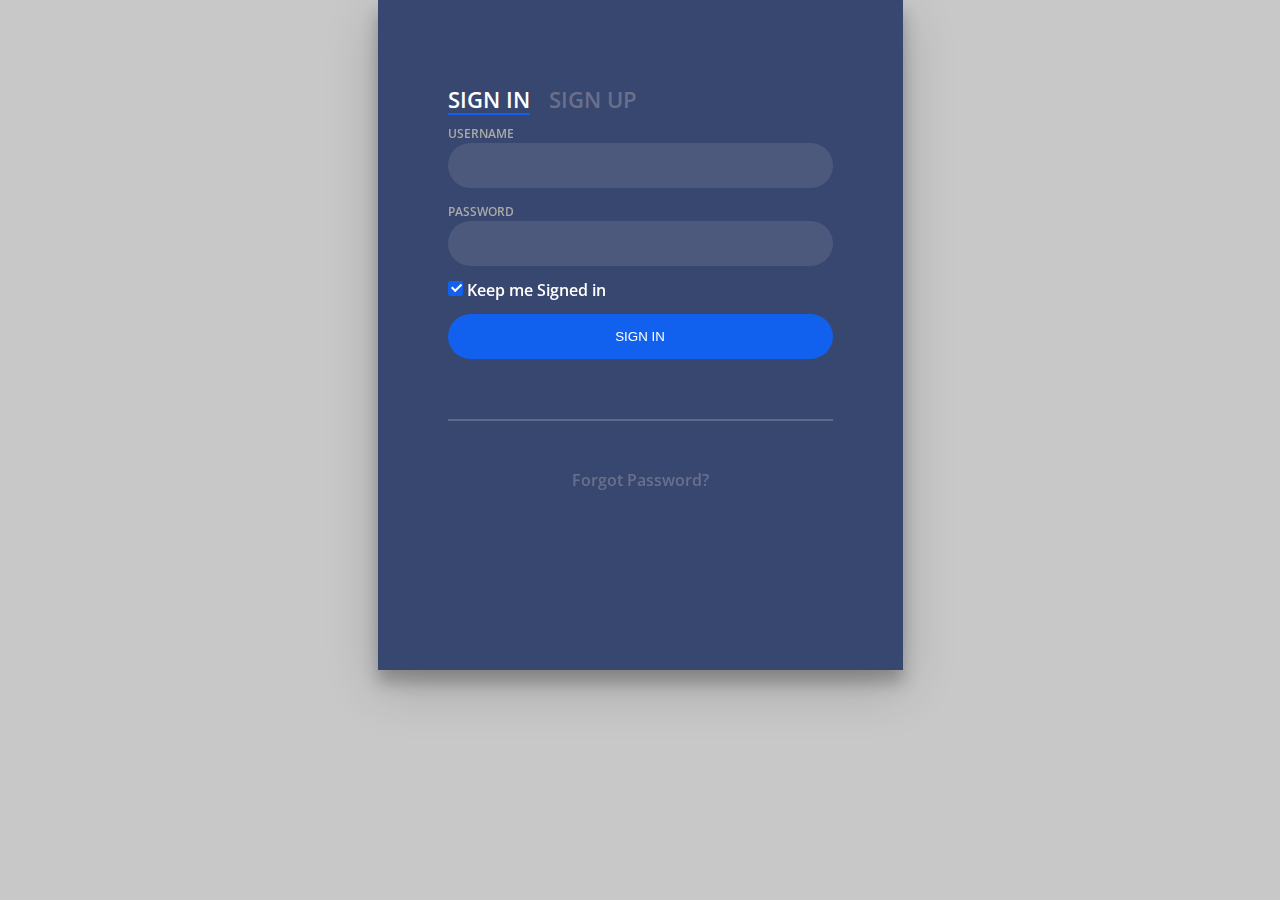
<file: Downloads/adfire/login/index.html>
<!DOCTYPE html>
<html lang="en" >

<head>
  <meta charset="UTF-8">
  <title>SIGN IN TO CONTINUE</title>
  
  
  <link rel='stylesheet prefetch' href='https://fonts.googleapis.com/css?family=Open+Sans:600'>

      <link rel="stylesheet" href="css/style.css">

  
</head>

<body>

  <div class="login-wrap">
	<div class="login-html">
		<input id="tab-1" type="radio" name="tab" class="sign-in" checked><label for="tab-1" class="tab">Sign In</label>
		<input id="tab-2" type="radio" name="tab" class="sign-up"><label for="tab-2" class="tab">Sign Up</label>
		<div class="login-form">
			<div class="sign-in-htm">
				<div class="group">
					<label for="user" class="label">Username</label>
					<input id="user" type="text" class="input">
				</div>
				<div class="group">
					<label for="pass" class="label">Password</label>
					<input id="pass" type="password" class="input" data-type="password">
				</div>
				<div class="group">
					<input id="check" type="checkbox" class="check" checked>
					<label for="check"><span class="icon"></span> Keep me Signed in</label>
				</div>
				<div class="group">
					<input type="submit" class="button" value="Sign In">
				</div>
				<div class="hr"></div>
				<div class="foot-lnk">
					<a href="#forgot">Forgot Password?</a>
				</div>
			</div>
			<div class="sign-up-htm">
				<div class="group">
					<label for="user" class="label">Username</label>
					<input id="user" type="text" class="input">
				</div>
				<div class="group">
					<label for="pass" class="label">Password</label>
					<input id="pass" type="password" class="input" data-type="password">
				</div>
				<div class="group">
					<label for="pass" class="label">Repeat Password</label>
					<input id="pass" type="password" class="input" data-type="password">
				</div>
				<div class="group">
					<label for="pass" class="label">Email Address</label>
					<input id="pass" type="text" class="input">
				</div>
				<div class="group">
					<input type="submit" class="button" value="Sign Up">
				</div>
				<div class="hr"></div>
				<div class="foot-lnk">
					<label for="tab-1">Already Member?</a>
				</div>
			</div>
		</div>
	</div>
</div>
  
  

</body>

</html>
</file>
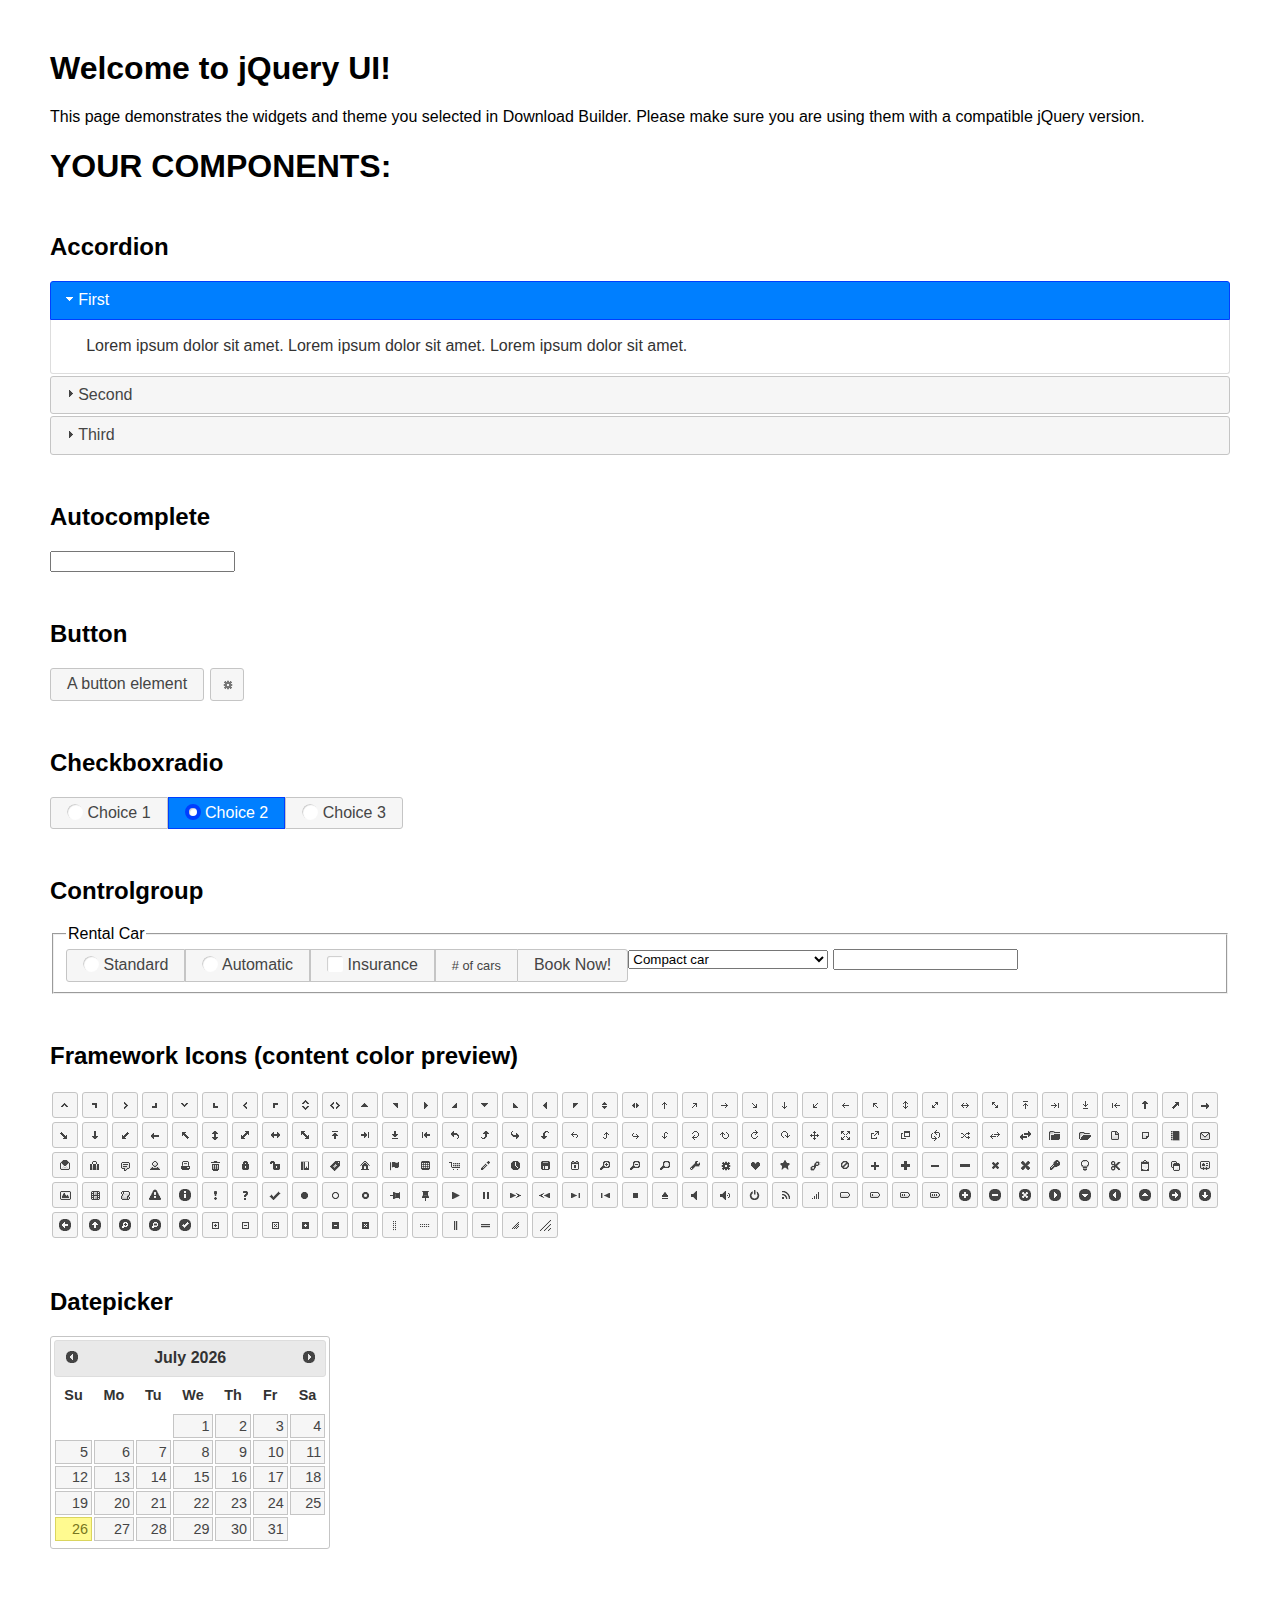
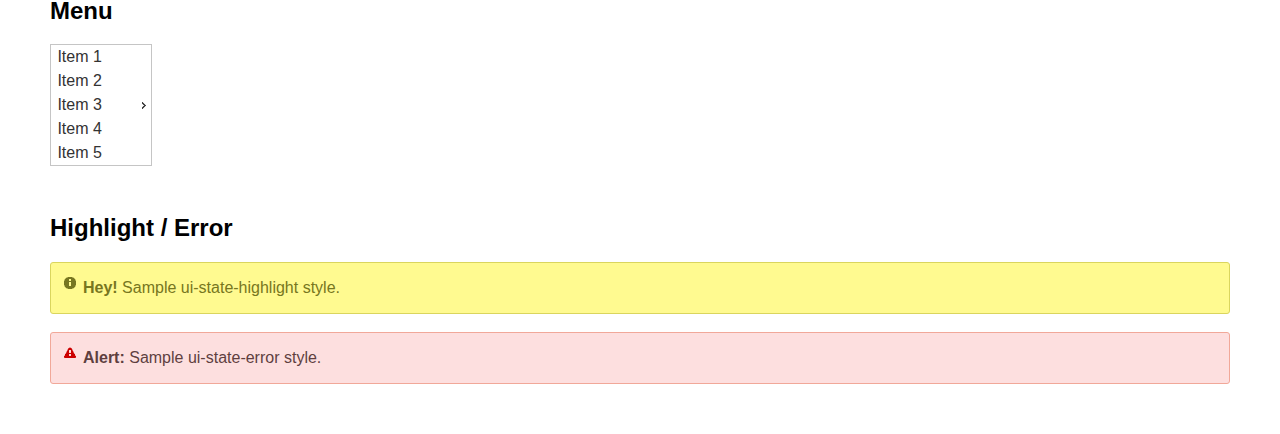
<file: Downloads/adfire/main/bs-education/login/lists/table/jquery-ui-1.12.1.custom/index.html>
<!doctype html>
<html lang="us">
<head>
	<meta charset="utf-8">
	<title>jQuery UI Example Page</title>
	<link href="jquery-ui.css" rel="stylesheet">
	<style>
	body{
		font-family: "Trebuchet MS", sans-serif;
		margin: 50px;
	}
	.demoHeaders {
		margin-top: 2em;
	}
	#dialog-link {
		padding: .4em 1em .4em 20px;
		text-decoration: none;
		position: relative;
	}
	#dialog-link span.ui-icon {
		margin: 0 5px 0 0;
		position: absolute;
		left: .2em;
		top: 50%;
		margin-top: -8px;
	}
	#icons {
		margin: 0;
		padding: 0;
	}
	#icons li {
		margin: 2px;
		position: relative;
		padding: 4px 0;
		cursor: pointer;
		float: left;
		list-style: none;
	}
	#icons span.ui-icon {
		float: left;
		margin: 0 4px;
	}
	.fakewindowcontain .ui-widget-overlay {
		position: absolute;
	}
	select {
		width: 200px;
	}
	</style>
</head>
<body>

<h1>Welcome to jQuery UI!</h1>

<div class="ui-widget">
	<p>This page demonstrates the widgets and theme you selected in Download Builder. Please make sure you are using them with a compatible jQuery version.</p>
</div>

<h1>YOUR COMPONENTS:</h1>


<!-- Accordion -->
<h2 class="demoHeaders">Accordion</h2>
<div id="accordion">
	<h3>First</h3>
	<div>Lorem ipsum dolor sit amet. Lorem ipsum dolor sit amet. Lorem ipsum dolor sit amet.</div>
	<h3>Second</h3>
	<div>Phasellus mattis tincidunt nibh.</div>
	<h3>Third</h3>
	<div>Nam dui erat, auctor a, dignissim quis.</div>
</div>



<!-- Autocomplete -->
<h2 class="demoHeaders">Autocomplete</h2>
<div>
	<input id="autocomplete" title="type &quot;a&quot;">
</div>



<!-- Button -->
<h2 class="demoHeaders">Button</h2>
<button id="button">A button element</button>
<button id="button-icon">An icon-only button</button>



<!-- Checkboxradio -->
<h2 class="demoHeaders">Checkboxradio</h2>
<form style="margin-top: 1em;">
	<div id="radioset">
		<input type="radio" id="radio1" name="radio"><label for="radio1">Choice 1</label>
		<input type="radio" id="radio2" name="radio" checked="checked"><label for="radio2">Choice 2</label>
		<input type="radio" id="radio3" name="radio"><label for="radio3">Choice 3</label>
	</div>
</form>



<!-- Controlgroup -->
<h2 class="demoHeaders">Controlgroup</h2>
<fieldset>
	<legend>Rental Car</legend>
	<div id="controlgroup">
		<select id="car-type">
			<option>Compact car</option>
			<option>Midsize car</option>
			<option>Full size car</option>
			<option>SUV</option>
			<option>Luxury</option>
			<option>Truck</option>
			<option>Van</option>
		</select>
		<label for="transmission-standard">Standard</label>
		<input type="radio" name="transmission" id="transmission-standard">
		<label for="transmission-automatic">Automatic</label>
		<input type="radio" name="transmission" id="transmission-automatic">
		<label for="insurance">Insurance</label>
		<input type="checkbox" name="insurance" id="insurance">
		<label for="horizontal-spinner" class="ui-controlgroup-label"># of cars</label>
		<input id="horizontal-spinner" class="ui-spinner-input">
		<button>Book Now!</button>
	</div>
</fieldset>







<h2 class="demoHeaders">Framework Icons (content color preview)</h2>
<ul id="icons" class="ui-widget ui-helper-clearfix">
	<li class="ui-state-default ui-corner-all" title=".ui-icon-caret-1-n"><span class="ui-icon ui-icon-caret-1-n"></span></li>
	<li class="ui-state-default ui-corner-all" title=".ui-icon-caret-1-ne"><span class="ui-icon ui-icon-caret-1-ne"></span></li>
	<li class="ui-state-default ui-corner-all" title=".ui-icon-caret-1-e"><span class="ui-icon ui-icon-caret-1-e"></span></li>
	<li class="ui-state-default ui-corner-all" title=".ui-icon-caret-1-se"><span class="ui-icon ui-icon-caret-1-se"></span></li>
	<li class="ui-state-default ui-corner-all" title=".ui-icon-caret-1-s"><span class="ui-icon ui-icon-caret-1-s"></span></li>
	<li class="ui-state-default ui-corner-all" title=".ui-icon-caret-1-sw"><span class="ui-icon ui-icon-caret-1-sw"></span></li>
	<li class="ui-state-default ui-corner-all" title=".ui-icon-caret-1-w"><span class="ui-icon ui-icon-caret-1-w"></span></li>
	<li class="ui-state-default ui-corner-all" title=".ui-icon-caret-1-nw"><span class="ui-icon ui-icon-caret-1-nw"></span></li>
	<li class="ui-state-default ui-corner-all" title=".ui-icon-caret-2-n-s"><span class="ui-icon ui-icon-caret-2-n-s"></span></li>
	<li class="ui-state-default ui-corner-all" title=".ui-icon-caret-2-e-w"><span class="ui-icon ui-icon-caret-2-e-w"></span></li>
	<li class="ui-state-default ui-corner-all" title=".ui-icon-triangle-1-n"><span class="ui-icon ui-icon-triangle-1-n"></span></li>
	<li class="ui-state-default ui-corner-all" title=".ui-icon-triangle-1-ne"><span class="ui-icon ui-icon-triangle-1-ne"></span></li>
	<li class="ui-state-default ui-corner-all" title=".ui-icon-triangle-1-e"><span class="ui-icon ui-icon-triangle-1-e"></span></li>
	<li class="ui-state-default ui-corner-all" title=".ui-icon-triangle-1-se"><span class="ui-icon ui-icon-triangle-1-se"></span></li>
	<li class="ui-state-default ui-corner-all" title=".ui-icon-triangle-1-s"><span class="ui-icon ui-icon-triangle-1-s"></span></li>
	<li class="ui-state-default ui-corner-all" title=".ui-icon-triangle-1-sw"><span class="ui-icon ui-icon-triangle-1-sw"></span></li>
	<li class="ui-state-default ui-corner-all" title=".ui-icon-triangle-1-w"><span class="ui-icon ui-icon-triangle-1-w"></span></li>
	<li class="ui-state-default ui-corner-all" title=".ui-icon-triangle-1-nw"><span class="ui-icon ui-icon-triangle-1-nw"></span></li>
	<li class="ui-state-default ui-corner-all" title=".ui-icon-triangle-2-n-s"><span class="ui-icon ui-icon-triangle-2-n-s"></span></li>
	<li class="ui-state-default ui-corner-all" title=".ui-icon-triangle-2-e-w"><span class="ui-icon ui-icon-triangle-2-e-w"></span></li>
	<li class="ui-state-default ui-corner-all" title=".ui-icon-arrow-1-n"><span class="ui-icon ui-icon-arrow-1-n"></span></li>
	<li class="ui-state-default ui-corner-all" title=".ui-icon-arrow-1-ne"><span class="ui-icon ui-icon-arrow-1-ne"></span></li>
	<li class="ui-state-default ui-corner-all" title=".ui-icon-arrow-1-e"><span class="ui-icon ui-icon-arrow-1-e"></span></li>
	<li class="ui-state-default ui-corner-all" title=".ui-icon-arrow-1-se"><span class="ui-icon ui-icon-arrow-1-se"></span></li>
	<li class="ui-state-default ui-corner-all" title=".ui-icon-arrow-1-s"><span class="ui-icon ui-icon-arrow-1-s"></span></li>
	<li class="ui-state-default ui-corner-all" title=".ui-icon-arrow-1-sw"><span class="ui-icon ui-icon-arrow-1-sw"></span></li>
	<li class="ui-state-default ui-corner-all" title=".ui-icon-arrow-1-w"><span class="ui-icon ui-icon-arrow-1-w"></span></li>
	<li class="ui-state-default ui-corner-all" title=".ui-icon-arrow-1-nw"><span class="ui-icon ui-icon-arrow-1-nw"></span></li>
	<li class="ui-state-default ui-corner-all" title=".ui-icon-arrow-2-n-s"><span class="ui-icon ui-icon-arrow-2-n-s"></span></li>
	<li class="ui-state-default ui-corner-all" title=".ui-icon-arrow-2-ne-sw"><span class="ui-icon ui-icon-arrow-2-ne-sw"></span></li>
	<li class="ui-state-default ui-corner-all" title=".ui-icon-arrow-2-e-w"><span class="ui-icon ui-icon-arrow-2-e-w"></span></li>
	<li class="ui-state-default ui-corner-all" title=".ui-icon-arrow-2-se-nw"><span class="ui-icon ui-icon-arrow-2-se-nw"></span></li>
	<li class="ui-state-default ui-corner-all" title=".ui-icon-arrowstop-1-n"><span class="ui-icon ui-icon-arrowstop-1-n"></span></li>
	<li class="ui-state-default ui-corner-all" title=".ui-icon-arrowstop-1-e"><span class="ui-icon ui-icon-arrowstop-1-e"></span></li>
	<li class="ui-state-default ui-corner-all" title=".ui-icon-arrowstop-1-s"><span class="ui-icon ui-icon-arrowstop-1-s"></span></li>
	<li class="ui-state-default ui-corner-all" title=".ui-icon-arrowstop-1-w"><span class="ui-icon ui-icon-arrowstop-1-w"></span></li>
	<li class="ui-state-default ui-corner-all" title=".ui-icon-arrowthick-1-n"><span class="ui-icon ui-icon-arrowthick-1-n"></span></li>
	<li class="ui-state-default ui-corner-all" title=".ui-icon-arrowthick-1-ne"><span class="ui-icon ui-icon-arrowthick-1-ne"></span></li>
	<li class="ui-state-default ui-corner-all" title=".ui-icon-arrowthick-1-e"><span class="ui-icon ui-icon-arrowthick-1-e"></span></li>
	<li class="ui-state-default ui-corner-all" title=".ui-icon-arrowthick-1-se"><span class="ui-icon ui-icon-arrowthick-1-se"></span></li>
	<li class="ui-state-default ui-corner-all" title=".ui-icon-arrowthick-1-s"><span class="ui-icon ui-icon-arrowthick-1-s"></span></li>
	<li class="ui-state-default ui-corner-all" title=".ui-icon-arrowthick-1-sw"><span class="ui-icon ui-icon-arrowthick-1-sw"></span></li>
	<li class="ui-state-default ui-corner-all" title=".ui-icon-arrowthick-1-w"><span class="ui-icon ui-icon-arrowthick-1-w"></span></li>
	<li class="ui-state-default ui-corner-all" title=".ui-icon-arrowthick-1-nw"><span class="ui-icon ui-icon-arrowthick-1-nw"></span></li>
	<li class="ui-state-default ui-corner-all" title=".ui-icon-arrowthick-2-n-s"><span class="ui-icon ui-icon-arrowthick-2-n-s"></span></li>
	<li class="ui-state-default ui-corner-all" title=".ui-icon-arrowthick-2-ne-sw"><span class="ui-icon ui-icon-arrowthick-2-ne-sw"></span></li>
	<li class="ui-state-default ui-corner-all" title=".ui-icon-arrowthick-2-e-w"><span class="ui-icon ui-icon-arrowthick-2-e-w"></span></li>
	<li class="ui-state-default ui-corner-all" title=".ui-icon-arrowthick-2-se-nw"><span class="ui-icon ui-icon-arrowthick-2-se-nw"></span></li>
	<li class="ui-state-default ui-corner-all" title=".ui-icon-arrowthickstop-1-n"><span class="ui-icon ui-icon-arrowthickstop-1-n"></span></li>
	<li class="ui-state-default ui-corner-all" title=".ui-icon-arrowthickstop-1-e"><span class="ui-icon ui-icon-arrowthickstop-1-e"></span></li>
	<li class="ui-state-default ui-corner-all" title=".ui-icon-arrowthickstop-1-s"><span class="ui-icon ui-icon-arrowthickstop-1-s"></span></li>
	<li class="ui-state-default ui-corner-all" title=".ui-icon-arrowthickstop-1-w"><span class="ui-icon ui-icon-arrowthickstop-1-w"></span></li>
	<li class="ui-state-default ui-corner-all" title=".ui-icon-arrowreturnthick-1-w"><span class="ui-icon ui-icon-arrowreturnthick-1-w"></span></li>
	<li class="ui-state-default ui-corner-all" title=".ui-icon-arrowreturnthick-1-n"><span class="ui-icon ui-icon-arrowreturnthick-1-n"></span></li>
	<li class="ui-state-default ui-corner-all" title=".ui-icon-arrowreturnthick-1-e"><span class="ui-icon ui-icon-arrowreturnthick-1-e"></span></li>
	<li class="ui-state-default ui-corner-all" title=".ui-icon-arrowreturnthick-1-s"><span class="ui-icon ui-icon-arrowreturnthick-1-s"></span></li>
	<li class="ui-state-default ui-corner-all" title=".ui-icon-arrowreturn-1-w"><span class="ui-icon ui-icon-arrowreturn-1-w"></span></li>
	<li class="ui-state-default ui-corner-all" title=".ui-icon-arrowreturn-1-n"><span class="ui-icon ui-icon-arrowreturn-1-n"></span></li>
	<li class="ui-state-default ui-corner-all" title=".ui-icon-arrowreturn-1-e"><span class="ui-icon ui-icon-arrowreturn-1-e"></span></li>
	<li class="ui-state-default ui-corner-all" title=".ui-icon-arrowreturn-1-s"><span class="ui-icon ui-icon-arrowreturn-1-s"></span></li>
	<li class="ui-state-default ui-corner-all" title=".ui-icon-arrowrefresh-1-w"><span class="ui-icon ui-icon-arrowrefresh-1-w"></span></li>
	<li class="ui-state-default ui-corner-all" title=".ui-icon-arrowrefresh-1-n"><span class="ui-icon ui-icon-arrowrefresh-1-n"></span></li>
	<li class="ui-state-default ui-corner-all" title=".ui-icon-arrowrefresh-1-e"><span class="ui-icon ui-icon-arrowrefresh-1-e"></span></li>
	<li class="ui-state-default ui-corner-all" title=".ui-icon-arrowrefresh-1-s"><span class="ui-icon ui-icon-arrowrefresh-1-s"></span></li>
	<li class="ui-state-default ui-corner-all" title=".ui-icon-arrow-4"><span class="ui-icon ui-icon-arrow-4"></span></li>
	<li class="ui-state-default ui-corner-all" title=".ui-icon-arrow-4-diag"><span class="ui-icon ui-icon-arrow-4-diag"></span></li>
	<li class="ui-state-default ui-corner-all" title=".ui-icon-extlink"><span class="ui-icon ui-icon-extlink"></span></li>
	<li class="ui-state-default ui-corner-all" title=".ui-icon-newwin"><span class="ui-icon ui-icon-newwin"></span></li>
	<li class="ui-state-default ui-corner-all" title=".ui-icon-refresh"><span class="ui-icon ui-icon-refresh"></span></li>
	<li class="ui-state-default ui-corner-all" title=".ui-icon-shuffle"><span class="ui-icon ui-icon-shuffle"></span></li>
	<li class="ui-state-default ui-corner-all" title=".ui-icon-transfer-e-w"><span class="ui-icon ui-icon-transfer-e-w"></span></li>
	<li class="ui-state-default ui-corner-all" title=".ui-icon-transferthick-e-w"><span class="ui-icon ui-icon-transferthick-e-w"></span></li>
	<li class="ui-state-default ui-corner-all" title=".ui-icon-folder-collapsed"><span class="ui-icon ui-icon-folder-collapsed"></span></li>
	<li class="ui-state-default ui-corner-all" title=".ui-icon-folder-open"><span class="ui-icon ui-icon-folder-open"></span></li>
	<li class="ui-state-default ui-corner-all" title=".ui-icon-document"><span class="ui-icon ui-icon-document"></span></li>
	<li class="ui-state-default ui-corner-all" title=".ui-icon-document-b"><span class="ui-icon ui-icon-document-b"></span></li>
	<li class="ui-state-default ui-corner-all" title=".ui-icon-note"><span class="ui-icon ui-icon-note"></span></li>
	<li class="ui-state-default ui-corner-all" title=".ui-icon-mail-closed"><span class="ui-icon ui-icon-mail-closed"></span></li>
	<li class="ui-state-default ui-corner-all" title=".ui-icon-mail-open"><span class="ui-icon ui-icon-mail-open"></span></li>
	<li class="ui-state-default ui-corner-all" title=".ui-icon-suitcase"><span class="ui-icon ui-icon-suitcase"></span></li>
	<li class="ui-state-default ui-corner-all" title=".ui-icon-comment"><span class="ui-icon ui-icon-comment"></span></li>
	<li class="ui-state-default ui-corner-all" title=".ui-icon-person"><span class="ui-icon ui-icon-person"></span></li>
	<li class="ui-state-default ui-corner-all" title=".ui-icon-print"><span class="ui-icon ui-icon-print"></span></li>
	<li class="ui-state-default ui-corner-all" title=".ui-icon-trash"><span class="ui-icon ui-icon-trash"></span></li>
	<li class="ui-state-default ui-corner-all" title=".ui-icon-locked"><span class="ui-icon ui-icon-locked"></span></li>
	<li class="ui-state-default ui-corner-all" title=".ui-icon-unlocked"><span class="ui-icon ui-icon-unlocked"></span></li>
	<li class="ui-state-default ui-corner-all" title=".ui-icon-bookmark"><span class="ui-icon ui-icon-bookmark"></span></li>
	<li class="ui-state-default ui-corner-all" title=".ui-icon-tag"><span class="ui-icon ui-icon-tag"></span></li>
	<li class="ui-state-default ui-corner-all" title=".ui-icon-home"><span class="ui-icon ui-icon-home"></span></li>
	<li class="ui-state-default ui-corner-all" title=".ui-icon-flag"><span class="ui-icon ui-icon-flag"></span></li>
	<li class="ui-state-default ui-corner-all" title=".ui-icon-calculator"><span class="ui-icon ui-icon-calculator"></span></li>
	<li class="ui-state-default ui-corner-all" title=".ui-icon-cart"><span class="ui-icon ui-icon-cart"></span></li>
	<li class="ui-state-default ui-corner-all" title=".ui-icon-pencil"><span class="ui-icon ui-icon-pencil"></span></li>
	<li class="ui-state-default ui-corner-all" title=".ui-icon-clock"><span class="ui-icon ui-icon-clock"></span></li>
	<li class="ui-state-default ui-corner-all" title=".ui-icon-disk"><span class="ui-icon ui-icon-disk"></span></li>
	<li class="ui-state-default ui-corner-all" title=".ui-icon-calendar"><span class="ui-icon ui-icon-calendar"></span></li>
	<li class="ui-state-default ui-corner-all" title=".ui-icon-zoomin"><span class="ui-icon ui-icon-zoomin"></span></li>
	<li class="ui-state-default ui-corner-all" title=".ui-icon-zoomout"><span class="ui-icon ui-icon-zoomout"></span></li>
	<li class="ui-state-default ui-corner-all" title=".ui-icon-search"><span class="ui-icon ui-icon-search"></span></li>
	<li class="ui-state-default ui-corner-all" title=".ui-icon-wrench"><span class="ui-icon ui-icon-wrench"></span></li>
	<li class="ui-state-default ui-corner-all" title=".ui-icon-gear"><span class="ui-icon ui-icon-gear"></span></li>
	<li class="ui-state-default ui-corner-all" title=".ui-icon-heart"><span class="ui-icon ui-icon-heart"></span></li>
	<li class="ui-state-default ui-corner-all" title=".ui-icon-star"><span class="ui-icon ui-icon-star"></span></li>
	<li class="ui-state-default ui-corner-all" title=".ui-icon-link"><span class="ui-icon ui-icon-link"></span></li>
	<li class="ui-state-default ui-corner-all" title=".ui-icon-cancel"><span class="ui-icon ui-icon-cancel"></span></li>
	<li class="ui-state-default ui-corner-all" title=".ui-icon-plus"><span class="ui-icon ui-icon-plus"></span></li>
	<li class="ui-state-default ui-corner-all" title=".ui-icon-plusthick"><span class="ui-icon ui-icon-plusthick"></span></li>
	<li class="ui-state-default ui-corner-all" title=".ui-icon-minus"><span class="ui-icon ui-icon-minus"></span></li>
	<li class="ui-state-default ui-corner-all" title=".ui-icon-minusthick"><span class="ui-icon ui-icon-minusthick"></span></li>
	<li class="ui-state-default ui-corner-all" title=".ui-icon-close"><span class="ui-icon ui-icon-close"></span></li>
	<li class="ui-state-default ui-corner-all" title=".ui-icon-closethick"><span class="ui-icon ui-icon-closethick"></span></li>
	<li class="ui-state-default ui-corner-all" title=".ui-icon-key"><span class="ui-icon ui-icon-key"></span></li>
	<li class="ui-state-default ui-corner-all" title=".ui-icon-lightbulb"><span class="ui-icon ui-icon-lightbulb"></span></li>
	<li class="ui-state-default ui-corner-all" title=".ui-icon-scissors"><span class="ui-icon ui-icon-scissors"></span></li>
	<li class="ui-state-default ui-corner-all" title=".ui-icon-clipboard"><span class="ui-icon ui-icon-clipboard"></span></li>
	<li class="ui-state-default ui-corner-all" title=".ui-icon-copy"><span class="ui-icon ui-icon-copy"></span></li>
	<li class="ui-state-default ui-corner-all" title=".ui-icon-contact"><span class="ui-icon ui-icon-contact"></span></li>
	<li class="ui-state-default ui-corner-all" title=".ui-icon-image"><span class="ui-icon ui-icon-image"></span></li>
	<li class="ui-state-default ui-corner-all" title=".ui-icon-video"><span class="ui-icon ui-icon-video"></span></li>
	<li class="ui-state-default ui-corner-all" title=".ui-icon-script"><span class="ui-icon ui-icon-script"></span></li>
	<li class="ui-state-default ui-corner-all" title=".ui-icon-alert"><span class="ui-icon ui-icon-alert"></span></li>
	<li class="ui-state-default ui-corner-all" title=".ui-icon-info"><span class="ui-icon ui-icon-info"></span></li>
	<li class="ui-state-default ui-corner-all" title=".ui-icon-notice"><span class="ui-icon ui-icon-notice"></span></li>
	<li class="ui-state-default ui-corner-all" title=".ui-icon-help"><span class="ui-icon ui-icon-help"></span></li>
	<li class="ui-state-default ui-corner-all" title=".ui-icon-check"><span class="ui-icon ui-icon-check"></span></li>
	<li class="ui-state-default ui-corner-all" title=".ui-icon-bullet"><span class="ui-icon ui-icon-bullet"></span></li>
	<li class="ui-state-default ui-corner-all" title=".ui-icon-radio-off"><span class="ui-icon ui-icon-radio-off"></span></li>
	<li class="ui-state-default ui-corner-all" title=".ui-icon-radio-on"><span class="ui-icon ui-icon-radio-on"></span></li>
	<li class="ui-state-default ui-corner-all" title=".ui-icon-pin-w"><span class="ui-icon ui-icon-pin-w"></span></li>
	<li class="ui-state-default ui-corner-all" title=".ui-icon-pin-s"><span class="ui-icon ui-icon-pin-s"></span></li>
	<li class="ui-state-default ui-corner-all" title=".ui-icon-play"><span class="ui-icon ui-icon-play"></span></li>
	<li class="ui-state-default ui-corner-all" title=".ui-icon-pause"><span class="ui-icon ui-icon-pause"></span></li>
	<li class="ui-state-default ui-corner-all" title=".ui-icon-seek-next"><span class="ui-icon ui-icon-seek-next"></span></li>
	<li class="ui-state-default ui-corner-all" title=".ui-icon-seek-prev"><span class="ui-icon ui-icon-seek-prev"></span></li>
	<li class="ui-state-default ui-corner-all" title=".ui-icon-seek-end"><span class="ui-icon ui-icon-seek-end"></span></li>
	<li class="ui-state-default ui-corner-all" title=".ui-icon-seek-first"><span class="ui-icon ui-icon-seek-first"></span></li>
	<li class="ui-state-default ui-corner-all" title=".ui-icon-stop"><span class="ui-icon ui-icon-stop"></span></li>
	<li class="ui-state-default ui-corner-all" title=".ui-icon-eject"><span class="ui-icon ui-icon-eject"></span></li>
	<li class="ui-state-default ui-corner-all" title=".ui-icon-volume-off"><span class="ui-icon ui-icon-volume-off"></span></li>
	<li class="ui-state-default ui-corner-all" title=".ui-icon-volume-on"><span class="ui-icon ui-icon-volume-on"></span></li>
	<li class="ui-state-default ui-corner-all" title=".ui-icon-power"><span class="ui-icon ui-icon-power"></span></li>
	<li class="ui-state-default ui-corner-all" title=".ui-icon-signal-diag"><span class="ui-icon ui-icon-signal-diag"></span></li>
	<li class="ui-state-default ui-corner-all" title=".ui-icon-signal"><span class="ui-icon ui-icon-signal"></span></li>
	<li class="ui-state-default ui-corner-all" title=".ui-icon-battery-0"><span class="ui-icon ui-icon-battery-0"></span></li>
	<li class="ui-state-default ui-corner-all" title=".ui-icon-battery-1"><span class="ui-icon ui-icon-battery-1"></span></li>
	<li class="ui-state-default ui-corner-all" title=".ui-icon-battery-2"><span class="ui-icon ui-icon-battery-2"></span></li>
	<li class="ui-state-default ui-corner-all" title=".ui-icon-battery-3"><span class="ui-icon ui-icon-battery-3"></span></li>
	<li class="ui-state-default ui-corner-all" title=".ui-icon-circle-plus"><span class="ui-icon ui-icon-circle-plus"></span></li>
	<li class="ui-state-default ui-corner-all" title=".ui-icon-circle-minus"><span class="ui-icon ui-icon-circle-minus"></span></li>
	<li class="ui-state-default ui-corner-all" title=".ui-icon-circle-close"><span class="ui-icon ui-icon-circle-close"></span></li>
	<li class="ui-state-default ui-corner-all" title=".ui-icon-circle-triangle-e"><span class="ui-icon ui-icon-circle-triangle-e"></span></li>
	<li class="ui-state-default ui-corner-all" title=".ui-icon-circle-triangle-s"><span class="ui-icon ui-icon-circle-triangle-s"></span></li>
	<li class="ui-state-default ui-corner-all" title=".ui-icon-circle-triangle-w"><span class="ui-icon ui-icon-circle-triangle-w"></span></li>
	<li class="ui-state-default ui-corner-all" title=".ui-icon-circle-triangle-n"><span class="ui-icon ui-icon-circle-triangle-n"></span></li>
	<li class="ui-state-default ui-corner-all" title=".ui-icon-circle-arrow-e"><span class="ui-icon ui-icon-circle-arrow-e"></span></li>
	<li class="ui-state-default ui-corner-all" title=".ui-icon-circle-arrow-s"><span class="ui-icon ui-icon-circle-arrow-s"></span></li>
	<li class="ui-state-default ui-corner-all" title=".ui-icon-circle-arrow-w"><span class="ui-icon ui-icon-circle-arrow-w"></span></li>
	<li class="ui-state-default ui-corner-all" title=".ui-icon-circle-arrow-n"><span class="ui-icon ui-icon-circle-arrow-n"></span></li>
	<li class="ui-state-default ui-corner-all" title=".ui-icon-circle-zoomin"><span class="ui-icon ui-icon-circle-zoomin"></span></li>
	<li class="ui-state-default ui-corner-all" title=".ui-icon-circle-zoomout"><span class="ui-icon ui-icon-circle-zoomout"></span></li>
	<li class="ui-state-default ui-corner-all" title=".ui-icon-circle-check"><span class="ui-icon ui-icon-circle-check"></span></li>
	<li class="ui-state-default ui-corner-all" title=".ui-icon-circlesmall-plus"><span class="ui-icon ui-icon-circlesmall-plus"></span></li>
	<li class="ui-state-default ui-corner-all" title=".ui-icon-circlesmall-minus"><span class="ui-icon ui-icon-circlesmall-minus"></span></li>
	<li class="ui-state-default ui-corner-all" title=".ui-icon-circlesmall-close"><span class="ui-icon ui-icon-circlesmall-close"></span></li>
	<li class="ui-state-default ui-corner-all" title=".ui-icon-squaresmall-plus"><span class="ui-icon ui-icon-squaresmall-plus"></span></li>
	<li class="ui-state-default ui-corner-all" title=".ui-icon-squaresmall-minus"><span class="ui-icon ui-icon-squaresmall-minus"></span></li>
	<li class="ui-state-default ui-corner-all" title=".ui-icon-squaresmall-close"><span class="ui-icon ui-icon-squaresmall-close"></span></li>
	<li class="ui-state-default ui-corner-all" title=".ui-icon-grip-dotted-vertical"><span class="ui-icon ui-icon-grip-dotted-vertical"></span></li>
	<li class="ui-state-default ui-corner-all" title=".ui-icon-grip-dotted-horizontal"><span class="ui-icon ui-icon-grip-dotted-horizontal"></span></li>
	<li class="ui-state-default ui-corner-all" title=".ui-icon-grip-solid-vertical"><span class="ui-icon ui-icon-grip-solid-vertical"></span></li>
	<li class="ui-state-default ui-corner-all" title=".ui-icon-grip-solid-horizontal"><span class="ui-icon ui-icon-grip-solid-horizontal"></span></li>
	<li class="ui-state-default ui-corner-all" title=".ui-icon-gripsmall-diagonal-se"><span class="ui-icon ui-icon-gripsmall-diagonal-se"></span></li>
	<li class="ui-state-default ui-corner-all" title=".ui-icon-grip-diagonal-se"><span class="ui-icon ui-icon-grip-diagonal-se"></span></li>
</ul>




<!-- Datepicker -->
<h2 class="demoHeaders">Datepicker</h2>
<div id="datepicker"></div>









<!-- Menu -->
<h2 class="demoHeaders">Menu</h2>
<ul style="width:100px;" id="menu">
	<li><div>Item 1</div></li>
	<li><div>Item 2</div></li>
	<li><div>Item 3</div>
		<ul>
			<li><div>Item 3-1</div></li>
			<li><div>Item 3-2</div></li>
			<li><div>Item 3-3</div></li>
			<li><div>Item 3-4</div></li>
			<li><div>Item 3-5</div></li>
		</ul>
	</li>
	<li><div>Item 4</div></li>
	<li><div>Item 5</div></li>
</ul>




<!-- Highlight / Error -->
<h2 class="demoHeaders">Highlight / Error</h2>
<div class="ui-widget">
	<div class="ui-state-highlight ui-corner-all" style="margin-top: 20px; padding: 0 .7em;">
		<p><span class="ui-icon ui-icon-info" style="float: left; margin-right: .3em;"></span>
		<strong>Hey!</strong> Sample ui-state-highlight style.</p>
	</div>
</div>
<br>
<div class="ui-widget">
	<div class="ui-state-error ui-corner-all" style="padding: 0 .7em;">
		<p><span class="ui-icon ui-icon-alert" style="float: left; margin-right: .3em;"></span>
		<strong>Alert:</strong> Sample ui-state-error style.</p>
	</div>
</div>

<script src="external/jquery/jquery.js"></script>
<script src="jquery-ui.js"></script>
<script>

$( "#accordion" ).accordion();



var availableTags = [
	"ActionScript",
	"AppleScript",
	"Asp",
	"BASIC",
	"C",
	"C++",
	"Clojure",
	"COBOL",
	"ColdFusion",
	"Erlang",
	"Fortran",
	"Groovy",
	"Haskell",
	"Java",
	"JavaScript",
	"Lisp",
	"Perl",
	"PHP",
	"Python",
	"Ruby",
	"Scala",
	"Scheme"
];
$( "#autocomplete" ).autocomplete({
	source: availableTags
});



$( "#button" ).button();
$( "#button-icon" ).button({
	icon: "ui-icon-gear",
	showLabel: false
});



$( "#radioset" ).buttonset();



$( "#controlgroup" ).controlgroup();







$( "#datepicker" ).datepicker({
	inline: true
});









$( "#menu" ).menu();






// Hover states on the static widgets
$( "#dialog-link, #icons li" ).hover(
	function() {
		$( this ).addClass( "ui-state-hover" );
	},
	function() {
		$( this ).removeClass( "ui-state-hover" );
	}
);
</script>
</body>
</html>
</file>
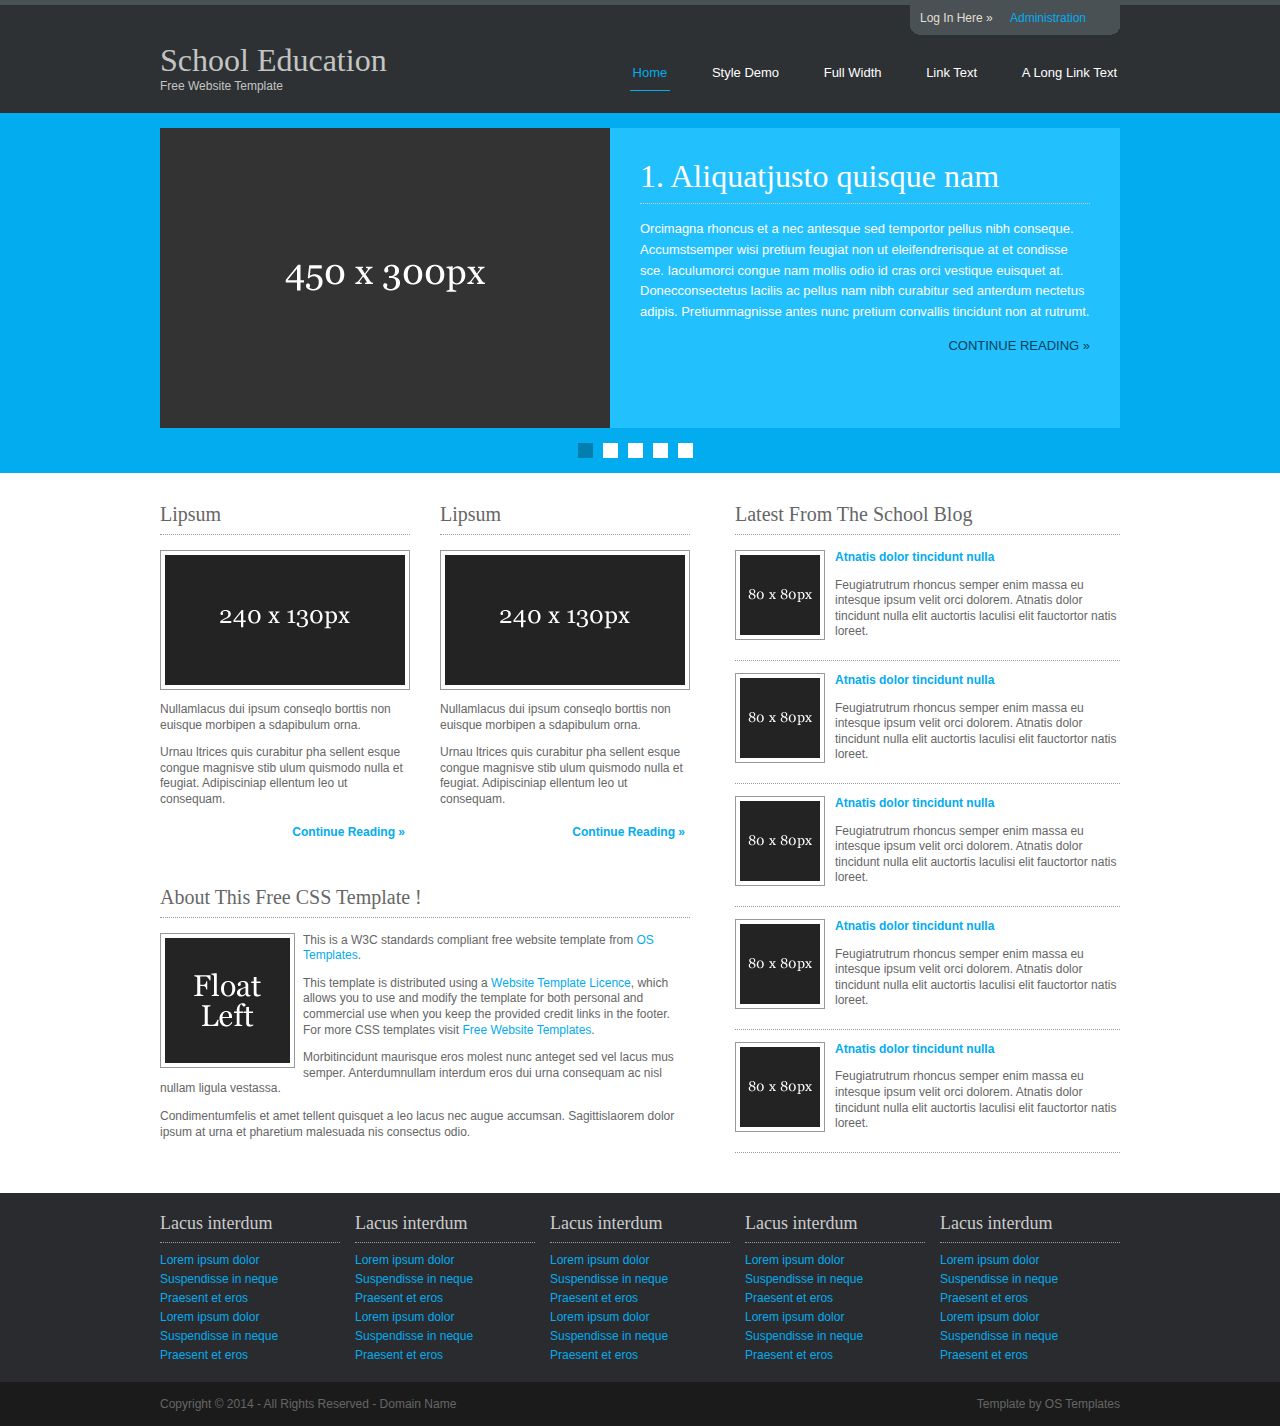
<file: Downloads/adfire/main/bs-education/login/lists/CSStemplates/School Education Free Website Template - Free-CSS.com/school-education/index.html>
<!DOCTYPE html PUBLIC "-//W3C//DTD XHTML 1.0 Transitional//EN" "http://www.w3.org/TR/xhtml1/DTD/xhtml1-transitional.dtd">
<!--
Template Name: School Education
Author: <a href="http://www.os-templates.com/">OS Templates</a>
Author URI: http://www.os-templates.com/
Licence: Free to use under our free template licence terms
Licence URI: http://www.os-templates.com/template-terms
-->
<html xmlns="http://www.w3.org/1999/xhtml">
<head>
<title>School Education</title>
<meta http-equiv="Content-Type" content="text/html; charset=iso-8859-1" />
<link rel="stylesheet" href="layout/styles/layout.css" type="text/css" />
<script type="text/javascript" src="layout/scripts/jquery.min.js"></script>
<script type="text/javascript" src="layout/scripts/jquery.slidepanel.setup.js"></script>
<!-- Homepage Only Scripts -->
<script type="text/javascript" src="layout/scripts/jquery.cycle.min.js"></script>
<script type="text/javascript">
$(function() {
    $('#featured_slide').after('<div id="fsn"><ul id="fs_pagination">').cycle({
        timeout: 5000,
        fx: 'fade',
        pager: '#fs_pagination',
        pause: 1,
        pauseOnPagerHover: 0
    });
});
</script>
<!-- End Homepage Only Scripts -->
</head>
<body>
<div class="wrapper col0">
  <div id="topbar">
    <div id="slidepanel">
      <div class="topbox">
        <h2>Nullamlacus dui ipsum</h2>
        <p>Nullamlacus dui ipsum conseque loborttis non euisque morbi penas dapibulum orna. Urnaultrices quis curabitur phasellentesque congue magnis vestibulum quismodo nulla et feugiat. Adipisciniapellentum leo ut consequam ris felit elit id nibh sociis malesuada.</p>
        <p class="readmore"><a href="#">Continue Reading &raquo;</a></p>
      </div>
      <div class="topbox">
        <h2>Teachers Login Here</h2>
        <form action="#" method="post">
          <fieldset>
            <legend>Teachers Login Form</legend>
            <label for="teachername">Username:
              <input type="text" name="teachername" id="teachername" value="" />
            </label>
            <label for="teacherpass">Password:
              <input type="password" name="teacherpass" id="teacherpass" value="" />
            </label>
            <label for="teacherremember">
              <input class="checkbox" type="checkbox" name="teacherremember" id="teacherremember" checked="checked" />
              Remember me</label>
            <p>
              <input type="submit" name="teacherlogin" id="teacherlogin" value="Login" />
              &nbsp;
              <input type="reset" name="teacherreset" id="teacherreset" value="Reset" />
            </p>
          </fieldset>
        </form>
      </div>
      <div class="topbox last">
        <h2>Pupils Login Here</h2>
        <form action="#" method="post">
          <fieldset>
            <legend>Pupils Login Form</legend>
            <label for="pupilname">Username:
              <input type="text" name="pupilname" id="pupilname" value="" />
            </label>
            <label for="pupilpass">Password:
              <input type="password" name="pupilpass" id="pupilpass" value="" />
            </label>
            <label for="pupilremember">
              <input class="checkbox" type="checkbox" name="pupilremember" id="pupilremember" checked="checked" />
              Remember me</label>
            <p>
              <input type="submit" name="pupillogin" id="pupillogin" value="Login" />
              &nbsp;
              <input type="reset" name="pupilreset" id="pupilreset" value="Reset" />
            </p>
          </fieldset>
        </form>
      </div>
      <br class="clear" />
    </div>
    <div id="loginpanel">
      <ul>
        <li class="left">Log In Here &raquo;</li>
        <li class="right" id="toggle"><a id="slideit" href="#slidepanel">Administration</a><a id="closeit" style="display: none;" href="#slidepanel">Close Panel</a></li>
      </ul>
    </div>
    <br class="clear" />
  </div>
</div>
<!-- ####################################################################################################### -->
<div class="wrapper col1">
  <div id="header">
    <div id="logo">
      <h1><a href="index.html">School Education</a></h1>
      <p>Free Website Template</p>
    </div>
    <div id="topnav">
      <ul>
        <li class="active"><a href="index.html">Home</a></li>
        <li><a href="pages/style-demo.html">Style Demo</a></li>
        <li><a href="pages/full-width.html">Full Width</a></li>
        <li><a href="#">Link Text</a></li>
        <li class="last"><a href="#">A Long Link Text</a></li>
      </ul>
    </div>
    <br class="clear" />
  </div>
</div>
<!-- ####################################################################################################### -->
<div class="wrapper col2">
  <div id="featured_slide">
    <div class="featured_box"><a href="#"><img src="images/demo/450x300.gif" alt="" /></a>
      <div class="floater">
        <h2>1. Aliquatjusto quisque nam</h2>
        <p>Orcimagna rhoncus et a nec antesque sed temportor pellus nibh conseque. Accumstsemper wisi pretium feugiat non ut eleifendrerisque at et condisse sce. Iaculumorci congue nam mollis odio id cras orci vestique euisquet at. Donecconsectetus lacilis ac pellus nam nibh curabitur sed anterdum nectetus adipis. Pretiummagnisse antes nunc pretium convallis tincidunt non at rutrumt.</p>
        <p class="readmore"><a href="#">Continue Reading &raquo;</a></p>
      </div>
    </div>
    <div class="featured_box"><a href="#"><img src="images/demo/450x300.gif" alt="" /></a>
      <div class="floater">
        <h2>2. Aliquatjusto quisque nam</h2>
        <p>Duisvest lacus pellus purus temper maurisus et sodalesuada loreet sapiente et. Quissociis magnisl orci dui nulla ut antesque malesuada sed pede et. Idlacus ridiculisi nec cursus enim ac tur urnar nunc pellus pellenterdum. Necelisi aliquat curabiturpiscing semportortor sed et velit convallis quat adipiscing cursus. Rutrumeget id ipsum et sed maurisuspendimentum auctor siti.</p>
        <p class="readmore"><a href="#">Continue Reading &raquo;</a></p>
      </div>
    </div>
    <div class="featured_box"><a href="#"><img src="images/demo/450x300.gif" alt="" /></a>
      <div class="floater">
        <h2>3. Dapiensociis temper donec</h2>
        <p>Pharetiumurna habitur et enim pellentesque phasellus aliquam nunc quis justo nam. Lobortororci dapibulum ac intesquet ut id sed intesque nec alique congue. Liberoaenec vest maurisus libero pede nisl ligula cursus vitae dis metus. Aeneanaccumsan orci nasce ac pulvinare enim tor quis antesque cumsan in. Justomontesque sem ac dolor iaculum dolor orci elit lacus et vestibulum.</p>
        <p class="readmore"><a href="#">Continue Reading &raquo;</a></p>
      </div>
    </div>
    <div class="featured_box"><a href="#"><img src="images/demo/450x300.gif" alt="" /></a>
      <div class="floater">
        <h2>4. Dapiensociis temper donec</h2>
        <p>Pharetiumurna habitur et enim pellentesque phasellus aliquam nunc quis justo nam. Lobortororci dapibulum ac intesquet ut id sed intesque nec alique congue. Liberoaenec vest maurisus libero pede nisl ligula cursus vitae dis metus. Aeneanaccumsan orci nasce ac pulvinare enim tor quis antesque cumsan in. Justomontesque sem ac dolor iaculum dolor orci elit lacus et vestibulum.</p>
        <p class="readmore"><a href="#">Continue Reading &raquo;</a></p>
      </div>
    </div>
    <div class="featured_box"><a href="#"><img src="images/demo/450x300.gif" alt="" /></a>
      <div class="floater">
        <h2>5. Nullain convallis ris elis</h2>
        <p>Nullamcorpervivamus nisl in sed adipit donec feugiat lor vel velit volutpat. Wisihabitur diculisi ac curabitur cursuspendreris sociis sed eger ipsum condisse laculis. Curabiturid non eu curabitae nibh por nullamcorper at nibh elis fring. Vestnibh congue praesenenatis justo et maecenasceleifend senterdum malesuada at dolor amet. Turisristibulum curabitae eros leo at interd.</p>
        <p class="readmore"><a href="#">Continue Reading &raquo;</a></p>
      </div>
    </div>
  </div>
</div>
<!-- ####################################################################################################### -->
<div class="wrapper col3">
  <div id="homecontent">
    <div class="fl_left">
      <div class="column2">
        <ul>
          <li>
            <h2>Lipsum</h2>
            <div class="imgholder"><img src="images/demo/240x130.gif" alt="" /></div>
            <p>Nullamlacus dui ipsum conseqlo borttis non euisque morbipen a sdapibulum orna.</p>
            <p>Urnau ltrices quis curabitur pha sellent esque congue magnisve stib ulum quismodo nulla et feugiat. Adipisciniap ellentum leo ut consequam.</p>
            <p class="readmore"><a href="#">Continue Reading &raquo;</a></p>
          </li>
          <li class="last">
            <h2>Lipsum</h2>
            <div class="imgholder"><img src="images/demo/240x130.gif" alt="" /></div>
            <p>Nullamlacus dui ipsum conseqlo borttis non euisque morbipen a sdapibulum orna.</p>
            <p>Urnau ltrices quis curabitur pha sellent esque congue magnisve stib ulum quismodo nulla et feugiat. Adipisciniap ellentum leo ut consequam.</p>
            <p class="readmore"><a href="#">Continue Reading &raquo;</a></p>
          </li>
        </ul>
        <br class="clear" />
      </div>
      <div class="column2">
        <h2>About This Free CSS Template !</h2>
        <img class="imgl" src="images/demo/imgl.gif" alt="" />
        <p>This is a W3C standards compliant free website template from <a href="http://www.os-templates.com/">OS Templates</a>.</p>
        <p>This template is distributed using a <a href="http://www.os-templates.com/template-terms">Website Template Licence</a>, which allows you to use and modify the template for both personal and commercial use when you keep the provided credit links in the footer. For more CSS templates visit <a href="http://www.os-templates.com/">Free Website Templates</a>.</p>
        <p>Morbitincidunt maurisque eros molest nunc anteget sed vel lacus mus semper. Anterdumnullam interdum eros dui urna consequam ac nisl nullam ligula vestassa.</p>
        <p>Condimentumfelis et amet tellent quisquet a leo lacus nec augue accumsan. Sagittislaorem dolor ipsum at urna et pharetium malesuada nis consectus odio.</p>
      </div>
    </div>
    <div class="fl_right">
      <h2>Latest From The School Blog</h2>
      <ul>
        <li>
          <div class="imgholder"><a href="#"><img src="images/demo/80x80.gif" alt="" /></a></div>
          <p><strong><a href="#">Atnatis dolor tincidunt nulla</a></strong></p>
          <p>Feugiatrutrum rhoncus semper enim massa eu intesque ipsum velit orci dolorem. Atnatis dolor tincidunt nulla elit auctortis laculisi elit fauctortor natis loreet.</p>
        </li>
        <li>
          <div class="imgholder"><a href="#"><img src="images/demo/80x80.gif" alt="" /></a></div>
          <p><strong><a href="#">Atnatis dolor tincidunt nulla</a></strong></p>
          <p>Feugiatrutrum rhoncus semper enim massa eu intesque ipsum velit orci dolorem. Atnatis dolor tincidunt nulla elit auctortis laculisi elit fauctortor natis loreet.</p>
        </li>
        <li>
          <div class="imgholder"><a href="#"><img src="images/demo/80x80.gif" alt="" /></a></div>
          <p><strong><a href="#">Atnatis dolor tincidunt nulla</a></strong></p>
          <p>Feugiatrutrum rhoncus semper enim massa eu intesque ipsum velit orci dolorem. Atnatis dolor tincidunt nulla elit auctortis laculisi elit fauctortor natis loreet.</p>
        </li>
        <li>
          <div class="imgholder"><a href="#"><img src="images/demo/80x80.gif" alt="" /></a></div>
          <p><strong><a href="#">Atnatis dolor tincidunt nulla</a></strong></p>
          <p>Feugiatrutrum rhoncus semper enim massa eu intesque ipsum velit orci dolorem. Atnatis dolor tincidunt nulla elit auctortis laculisi elit fauctortor natis loreet.</p>
        </li>
        <li class="last">
          <div class="imgholder"><a href="#"><img src="images/demo/80x80.gif" alt="" /></a></div>
          <p><strong><a href="#">Atnatis dolor tincidunt nulla</a></strong></p>
          <p>Feugiatrutrum rhoncus semper enim massa eu intesque ipsum velit orci dolorem. Atnatis dolor tincidunt nulla elit auctortis laculisi elit fauctortor natis loreet.</p>
        </li>
      </ul>
    </div>
    <br class="clear" />
  </div>
</div>
<!-- ####################################################################################################### -->
<div class="wrapper col4">
  <div id="footer">
    <div class="footbox">
      <h2>Lacus interdum</h2>
      <ul>
        <li><a href="#">Lorem ipsum dolor</a></li>
        <li><a href="#">Suspendisse in neque</a></li>
        <li><a href="#">Praesent et eros</a></li>
        <li><a href="#">Lorem ipsum dolor</a></li>
        <li><a href="#">Suspendisse in neque</a></li>
        <li class="last"><a href="#">Praesent et eros</a></li>
      </ul>
    </div>
    <div class="footbox">
      <h2>Lacus interdum</h2>
      <ul>
        <li><a href="#">Lorem ipsum dolor</a></li>
        <li><a href="#">Suspendisse in neque</a></li>
        <li><a href="#">Praesent et eros</a></li>
        <li><a href="#">Lorem ipsum dolor</a></li>
        <li><a href="#">Suspendisse in neque</a></li>
        <li class="last"><a href="#">Praesent et eros</a></li>
      </ul>
    </div>
    <div class="footbox">
      <h2>Lacus interdum</h2>
      <ul>
        <li><a href="#">Lorem ipsum dolor</a></li>
        <li><a href="#">Suspendisse in neque</a></li>
        <li><a href="#">Praesent et eros</a></li>
        <li><a href="#">Lorem ipsum dolor</a></li>
        <li><a href="#">Suspendisse in neque</a></li>
        <li class="last"><a href="#">Praesent et eros</a></li>
      </ul>
    </div>
    <div class="footbox">
      <h2>Lacus interdum</h2>
      <ul>
        <li><a href="#">Lorem ipsum dolor</a></li>
        <li><a href="#">Suspendisse in neque</a></li>
        <li><a href="#">Praesent et eros</a></li>
        <li><a href="#">Lorem ipsum dolor</a></li>
        <li><a href="#">Suspendisse in neque</a></li>
        <li class="last"><a href="#">Praesent et eros</a></li>
      </ul>
    </div>
    <div class="footbox last">
      <h2>Lacus interdum</h2>
      <ul>
        <li><a href="#">Lorem ipsum dolor</a></li>
        <li><a href="#">Suspendisse in neque</a></li>
        <li><a href="#">Praesent et eros</a></li>
        <li><a href="#">Lorem ipsum dolor</a></li>
        <li><a href="#">Suspendisse in neque</a></li>
        <li class="last"><a href="#">Praesent et eros</a></li>
      </ul>
    </div>
    <br class="clear" />
  </div>
</div>
<!-- ####################################################################################################### -->
<div class="wrapper col5">
  <div id="copyright">
    <p class="fl_left">Copyright &copy; 2014 - All Rights Reserved - <a href="#">Domain Name</a></p>
    <p class="fl_right">Template by <a target="_blank" href="http://www.os-templates.com/" title="Free Website Templates">OS Templates</a></p>
    <br class="clear" />
  </div>
</div>
</body>
</html>
</file>
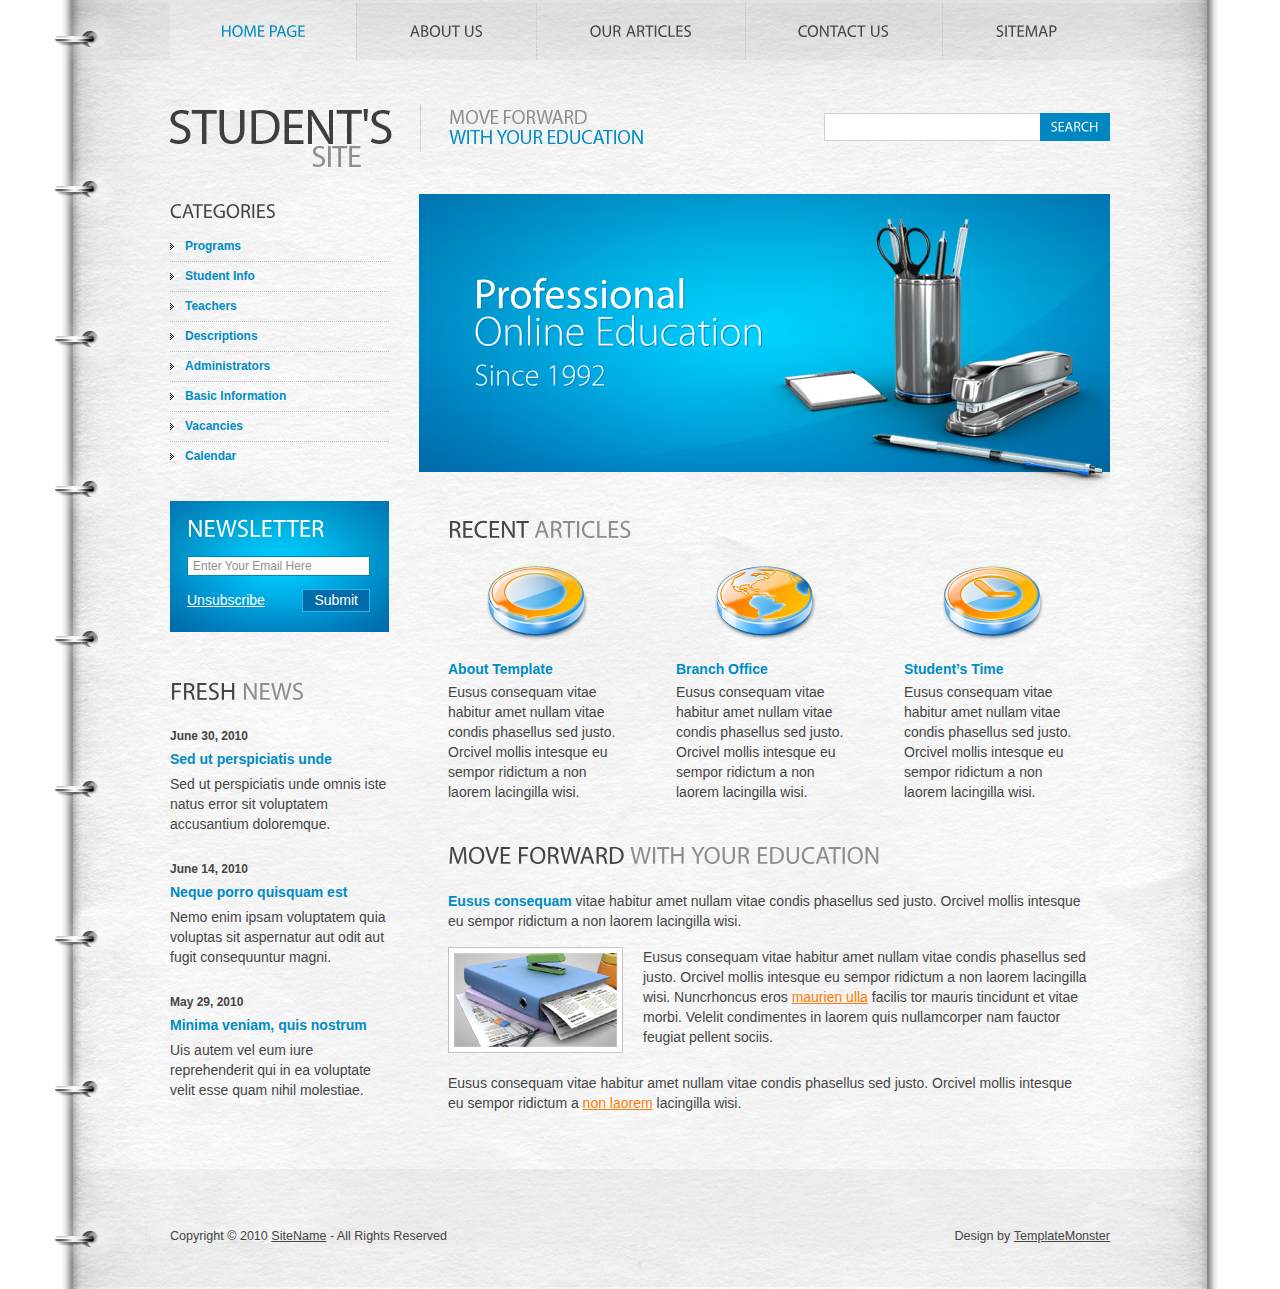
<file: Downloads/adfire/main/bs-education/login/lists/CSStemplates/Student's Site Free Website Template - Free-CSS.com/students-site/index.html>
<!DOCTYPE html>
<html lang="en">
<head>
<title>Student's Site</title>
<meta charset="utf-8">
<link rel="stylesheet" href="css/reset.css" type="text/css" media="all">
<link rel="stylesheet" href="css/style.css" type="text/css" media="all">
<script type="text/javascript" src="js/jquery-1.4.2.min.js" ></script>
<script type="text/javascript" src="js/cufon-yui.js"></script>
<script type="text/javascript" src="js/cufon-replace.js"></script>
<script type="text/javascript" src="js/Myriad_Pro_300.font.js"></script>
<script type="text/javascript" src="js/Myriad_Pro_400.font.js"></script>
<script type="text/javascript" src="js/script.js"></script>
<!--[if lt IE 7]>
<link rel="stylesheet" href="css/ie6.css" type="text/css" media="screen">
<script type="text/javascript" src="js/ie_png.js"></script>
<script type="text/javascript">ie_png.fix('.png, footer, header nav ul li a, .nav-bg, .list li img');</script>
<![endif]-->
<!--[if lt IE 9]><script type="text/javascript" src="js/html5.js"></script><![endif]-->
</head>
<body id="page1">
<!-- START PAGE SOURCE -->
<div class="wrap">
  <header>
    <div class="container">
      <h1><a href="#">Student's site</a></h1>
      <nav>
        <ul>
          <li class="current"><a href="index.html" class="m1">Home Page</a></li>
          <li><a href="about-us.html" class="m2">About Us</a></li>
          <li><a href="articles.html" class="m3">Our Articles</a></li>
          <li><a href="contact-us.html" class="m4">Contact Us</a></li>
          <li class="last"><a href="sitemap.html" class="m5">Sitemap</a></li>
        </ul>
      </nav>
      <form action="#" id="search-form">
        <fieldset>
          <div class="rowElem">
            <input type="text">
            <a href="#">Search</a></div>
        </fieldset>
      </form>
    </div>
  </header>
  <div class="container">
    <aside>
      <h3>Categories</h3>
      <ul class="categories">
        <li><span><a href="#">Programs</a></span></li>
        <li><span><a href="#">Student Info</a></span></li>
        <li><span><a href="#">Teachers</a></span></li>
        <li><span><a href="#">Descriptions</a></span></li>
        <li><span><a href="#">Administrators</a></span></li>
        <li><span><a href="#">Basic Information</a></span></li>
        <li><span><a href="#">Vacancies</a></span></li>
        <li class="last"><span><a href="#">Calendar</a></span></li>
      </ul>
      <form action="#" id="newsletter-form">
        <fieldset>
          <div class="rowElem">
            <h2>Newsletter</h2>
            <input type="email" value="Enter Your Email Here" onFocus="if(this.value=='Enter Your Email Here'){this.value=''}" onBlur="if(this.value==''){this.value='Enter Your Email Here'}" >
            <div class="clear"><a href="#" class="fleft">Unsubscribe</a><a href="#" class="fright">Submit</a></div>
          </div>
        </fieldset>
      </form>
      <h2>Fresh <span>News</span></h2>
      <ul class="news">
        <li><strong>June 30, 2010</strong>
          <h4><a href="#">Sed ut perspiciatis unde</a></h4>
          Sed ut perspiciatis unde omnis iste natus error sit voluptatem accusantium doloremque. </li>
        <li><strong>June 14, 2010</strong>
          <h4><a href="#">Neque porro quisquam est</a></h4>
          Nemo enim ipsam voluptatem quia voluptas sit aspernatur aut odit aut fugit consequuntur magni. </li>
        <li><strong>May 29, 2010</strong>
          <h4><a href="#">Minima veniam, quis nostrum</a></h4>
          Uis autem vel eum iure reprehenderit qui in ea voluptate velit esse quam nihil molestiae. </li>
      </ul>
    </aside>
    <section id="content">
      <div id="banner">
        <h2>Professional <span>Online Education <span>Since 1992</span></span></h2>
      </div>
      <div class="inside">
        <h2>Recent <span>Articles</span></h2>
        <ul class="list">
          <li><span><img src="images/icon1.png"></span>
            <h4>About Template</h4>
            <p>Eusus consequam vitae habitur amet nullam vitae condis phasellus sed justo. Orcivel mollis intesque eu sempor ridictum a non laorem lacingilla wisi.</p>
          </li>
          <li><span><img src="images/icon2.png"></span>
            <h4>Branch Office</h4>
            <p>Eusus consequam vitae habitur amet nullam vitae condis phasellus sed justo. Orcivel mollis intesque eu sempor ridictum a non laorem lacingilla wisi.</p>
          </li>
          <li class="last"><span><img src="images/icon3.png"></span>
            <h4>Student’s Time</h4>
            <p>Eusus consequam vitae habitur amet nullam vitae condis phasellus sed justo. Orcivel mollis intesque eu sempor ridictum a non laorem lacingilla wisi.</p>
          </li>
        </ul>
        <h2>Move Forward <span>With Your Education</span></h2>
        <p><span class="txt1">Eusus consequam</span> vitae habitur amet nullam vitae condis phasellus sed justo. Orcivel mollis intesque eu sempor ridictum a non laorem lacingilla wisi. </p>
        <div class="img-box"><img src="images/1page-img.jpg">Eusus consequam vitae habitur amet nullam vitae condis phasellus sed justo. Orcivel mollis intesque eu sempor ridictum a non laorem lacingilla wisi. Nuncrhoncus eros <a href="#">maurien ulla</a> facilis tor mauris tincidunt et vitae morbi. Velelit condimentes in laorem quis nullamcorper nam fauctor feugiat pellent sociis.</div>
        <p class="p0">Eusus consequam vitae habitur amet nullam vitae condis phasellus sed justo. Orcivel mollis intesque eu sempor ridictum a <a href="#">non laorem</a> lacingilla wisi.</p>
      </div>
    </section>
  </div>
</div>
<footer>
  <div class="footerlink">
    <p class="lf">Copyright &copy; 2010 <a href="#">SiteName</a> - All Rights Reserved</p>
    <p class="rf">Design by <a href="http://www.templatemonster.com/">TemplateMonster</a></p>
    <div style="clear:both;"></div>
  </div>
</footer>
<script type="text/javascript"> Cufon.now(); </script>
<!-- END PAGE SOURCE -->
</body>
</html>
</file>
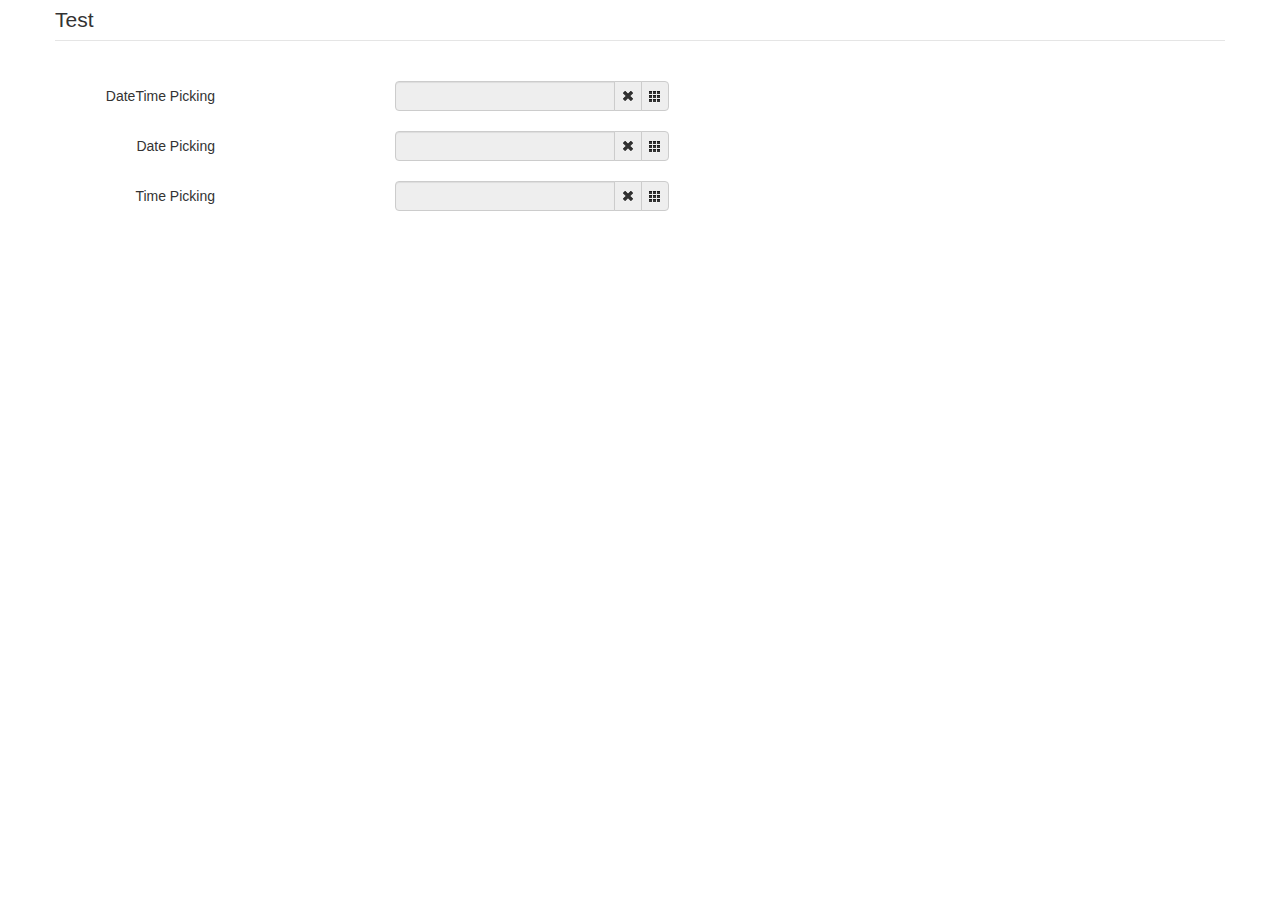
<file: Downloads/adfire/main/bs-education/login/lists/table/bootstrap-datetimepicker-master/sample in bootstrap v2/index.html>
<!DOCTYPE html>
<html>
<head>
    <title></title>
    <link href="./bootstrap/css/bootstrap.min.css" rel="stylesheet" media="screen">
    <link href="../css/bootstrap-datetimepicker.min.css" rel="stylesheet" media="screen">
</head>

<body>
<div class="container">
    <form action="" class="form-horizontal">
        <fieldset>
            <legend>Test</legend>
            <div class="control-group">
                <label class="control-label">DateTime Picking</label>
                <div class="controls input-append date form_datetime" data-date="1979-09-16T05:25:07Z" data-date-format="dd MM yyyy - HH:ii p" data-link-field="dtp_input1">
                    <input size="16" type="text" value="" readonly>
                    <span class="add-on"><i class="icon-remove"></i></span>
					<span class="add-on"><i class="icon-th"></i></span>
                </div>
				<input type="hidden" id="dtp_input1" value="" /><br/>
            </div>
			<div class="control-group">
                <label class="control-label">Date Picking</label>
                <div class="controls input-append date form_date" data-date="" data-date-format="dd MM yyyy" data-link-field="dtp_input2" data-link-format="yyyy-mm-dd">
                    <input size="16" type="text" value="" readonly>
                    <span class="add-on"><i class="icon-remove"></i></span>
					<span class="add-on"><i class="icon-th"></i></span>
                </div>
				<input type="hidden" id="dtp_input2" value="" /><br/>
            </div>
			<div class="control-group">
                <label class="control-label">Time Picking</label>
                <div class="controls input-append date form_time" data-date="" data-date-format="hh:ii" data-link-field="dtp_input3" data-link-format="hh:ii">
                    <input size="16" type="text" value="" readonly>
                    <span class="add-on"><i class="icon-remove"></i></span>
					<span class="add-on"><i class="icon-th"></i></span>
                </div>
				<input type="hidden" id="dtp_input3" value="" /><br/>
            </div>
        </fieldset>
    </form>
</div>

<script type="text/javascript" src="./jquery/jquery-1.8.3.min.js" charset="UTF-8"></script>
<script type="text/javascript" src="./bootstrap/js/bootstrap.min.js"></script>
<script type="text/javascript" src="../js/bootstrap-datetimepicker.js" charset="UTF-8"></script>
<script type="text/javascript" src="../js/locales/bootstrap-datetimepicker.fr.js" charset="UTF-8"></script>
<script type="text/javascript">
    $('.form_datetime').datetimepicker({
        //language:  'fr',
        weekStart: 1,
        todayBtn:  1,
		autoclose: 1,
		todayHighlight: 1,
		startView: 2,
		forceParse: 0,
        showMeridian: 1
    });
	$('.form_date').datetimepicker({
        language:  'fr',
        weekStart: 1,
        todayBtn:  1,
		autoclose: 1,
		todayHighlight: 1,
		startView: 2,
		minView: 2,
		forceParse: 0
    });
	$('.form_time').datetimepicker({
        language:  'fr',
        weekStart: 1,
        todayBtn:  1,
		autoclose: 1,
		todayHighlight: 1,
		startView: 1,
		minView: 0,
		maxView: 1,
		forceParse: 0
    });
</script>

</body>
</html>
</file>
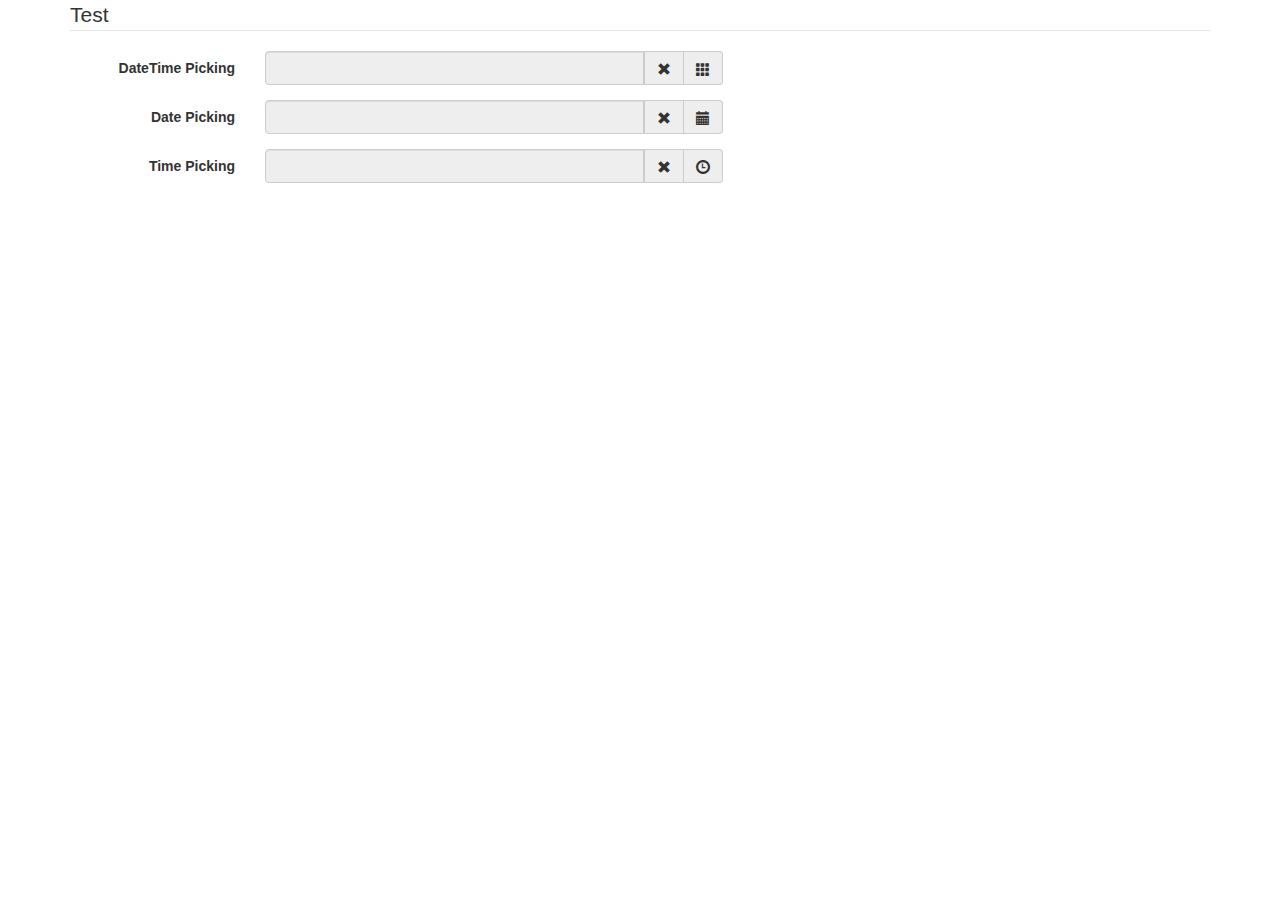
<file: Downloads/adfire/main/bs-education/login/lists/table/bootstrap-datetimepicker-master/sample in bootstrap v3/index.html>
<!DOCTYPE html>
<html>
<head>
    <title></title>
    <link href="./bootstrap/css/bootstrap.min.css" rel="stylesheet" media="screen">
    <link href="../css/bootstrap-datetimepicker.min.css" rel="stylesheet" media="screen">
</head>

<body>
<div class="container">
    <form action="" class="form-horizontal"  role="form">
        <fieldset>
            <legend>Test</legend>
            <div class="form-group">
                <label for="dtp_input1" class="col-md-2 control-label">DateTime Picking</label>
                <div class="input-group date form_datetime col-md-5" data-date="1979-09-16T05:25:07Z" data-date-format="dd MM yyyy - HH:ii p" data-link-field="dtp_input1">
                    <input class="form-control" size="16" type="text" value="" readonly>
                    <span class="input-group-addon"><span class="glyphicon glyphicon-remove"></span></span>
					<span class="input-group-addon"><span class="glyphicon glyphicon-th"></span></span>
                </div>
				<input type="hidden" id="dtp_input1" value="" /><br/>
            </div>
			<div class="form-group">
                <label for="dtp_input2" class="col-md-2 control-label">Date Picking</label>
                <div class="input-group date form_date col-md-5" data-date="" data-date-format="dd MM yyyy" data-link-field="dtp_input2" data-link-format="yyyy-mm-dd">
                    <input class="form-control" size="16" type="text" value="" readonly>
                    <span class="input-group-addon"><span class="glyphicon glyphicon-remove"></span></span>
					<span class="input-group-addon"><span class="glyphicon glyphicon-calendar"></span></span>
                </div>
				<input type="hidden" id="dtp_input2" value="" /><br/>
            </div>
			<div class="form-group">
                <label for="dtp_input3" class="col-md-2 control-label">Time Picking</label>
                <div class="input-group date form_time col-md-5" data-date="" data-date-format="hh:ii" data-link-field="dtp_input3" data-link-format="hh:ii">
                    <input class="form-control" size="16" type="text" value="" readonly>
                    <span class="input-group-addon"><span class="glyphicon glyphicon-remove"></span></span>
					<span class="input-group-addon"><span class="glyphicon glyphicon-time"></span></span>
                </div>
				<input type="hidden" id="dtp_input3" value="" /><br/>
            </div>
        </fieldset>
    </form>
</div>

<script type="text/javascript" src="./jquery/jquery-1.8.3.min.js" charset="UTF-8"></script>
<script type="text/javascript" src="./bootstrap/js/bootstrap.min.js"></script>
<script type="text/javascript" src="../js/bootstrap-datetimepicker.js" charset="UTF-8"></script>
<script type="text/javascript" src="../js/locales/bootstrap-datetimepicker.fr.js" charset="UTF-8"></script>
<script type="text/javascript">
    $('.form_datetime').datetimepicker({
        //language:  'fr',
        weekStart: 1,
        todayBtn:  1,
		autoclose: 1,
		todayHighlight: 1,
		startView: 2,
		forceParse: 0,
        showMeridian: 1
    });
	$('.form_date').datetimepicker({
        language:  'fr',
        weekStart: 1,
        todayBtn:  1,
		autoclose: 1,
		todayHighlight: 1,
		startView: 2,
		minView: 2,
		forceParse: 0
    });
	$('.form_time').datetimepicker({
        language:  'fr',
        weekStart: 1,
        todayBtn:  1,
		autoclose: 1,
		todayHighlight: 1,
		startView: 1,
		minView: 0,
		maxView: 1,
		forceParse: 0
    });
</script>

</body>
</html>
</file>
<file: Downloads/adfire/login/css/style.css>
body{
	margin:0;
	color:#6a6f8c;
	background:#c8c8c8;
	font:600 16px/18px 'Open Sans',sans-serif;
}
*,:after,:before{-webkit-box-sizing:border-box;box-sizing:border-box}
.clearfix:after,.clearfix:before{content:'';display:table}
.clearfix:after{clear:both;display:block}
a{color:inherit;text-decoration:none}

.login-wrap{
	width:100%;
	margin:auto;
	max-width:525px;
	min-height:670px;
	position:relative;
	background:url(https://raw.githubusercontent.com/khadkamhn/day-01-login-form/master/img/bg.jpg) no-repeat center;
	-webkit-box-shadow:0 12px 15px 0 rgba(0,0,0,.24),0 17px 50px 0 rgba(0,0,0,.19);
	        box-shadow:0 12px 15px 0 rgba(0,0,0,.24),0 17px 50px 0 rgba(0,0,0,.19);
}
.login-html{
	width:100%;
	height:100%;
	position:absolute;
	padding:90px 70px 50px 70px;
	background:rgba(40,57,101,.9);
}
.login-html .sign-in-htm,
.login-html .sign-up-htm{
	top:0;
	left:0;
	right:0;
	bottom:0;
	position:absolute;
	-webkit-transform:rotateY(180deg);
	        transform:rotateY(180deg);
	-webkit-backface-visibility:hidden;
	        backface-visibility:hidden;
	-webkit-transition:all .4s linear;
	transition:all .4s linear;
}
.login-html .sign-in,
.login-html .sign-up,
.login-form .group .check{
	display:none;
}
.login-html .tab,
.login-form .group .label,
.login-form .group .button{
	text-transform:uppercase;
}
.login-html .tab{
	font-size:22px;
	margin-right:15px;
	padding-bottom:5px;
	margin:0 15px 10px 0;
	display:inline-block;
	border-bottom:2px solid transparent;
}
.login-html .sign-in:checked + .tab,
.login-html .sign-up:checked + .tab{
	color:#fff;
	border-color:#1161ee;
}
.login-form{
	min-height:345px;
	position:relative;
	-webkit-perspective:1000px;
	        perspective:1000px;
	-webkit-transform-style:preserve-3d;
	        transform-style:preserve-3d;
}
.login-form .group{
	margin-bottom:15px;
}
.login-form .group .label,
.login-form .group .input,
.login-form .group .button{
	width:100%;
	color:#fff;
	display:block;
}
.login-form .group .input,
.login-form .group .button{
	border:none;
	padding:15px 20px;
	border-radius:25px;
	background:rgba(255,255,255,.1);
}
.login-form .group input[data-type="password"]{
	text-security:circle;
	-webkit-text-security:circle;
}
.login-form .group .label{
	color:#aaa;
	font-size:12px;
}
.login-form .group .button{
	background:#1161ee;
}
.login-form .group label .icon{
	width:15px;
	height:15px;
	border-radius:2px;
	position:relative;
	display:inline-block;
	background:rgba(255,255,255,.1);
}
.login-form .group label .icon:before,
.login-form .group label .icon:after{
	content:'';
	width:10px;
	height:2px;
	background:#fff;
	position:absolute;
	-webkit-transition:all .2s ease-in-out 0s;
	transition:all .2s ease-in-out 0s;
}
.login-form .group label .icon:before{
	left:3px;
	width:5px;
	bottom:6px;
	-webkit-transform:scale(0) rotate(0);
	        transform:scale(0) rotate(0);
}
.login-form .group label .icon:after{
	top:6px;
	right:0;
	-webkit-transform:scale(0) rotate(0);
	        transform:scale(0) rotate(0);
}
.login-form .group .check:checked + label{
	color:#fff;
}
.login-form .group .check:checked + label .icon{
	background:#1161ee;
}
.login-form .group .check:checked + label .icon:before{
	-webkit-transform:scale(1) rotate(45deg);
	        transform:scale(1) rotate(45deg);
}
.login-form .group .check:checked + label .icon:after{
	-webkit-transform:scale(1) rotate(-45deg);
	        transform:scale(1) rotate(-45deg);
}
.login-html .sign-in:checked + .tab + .sign-up + .tab + .login-form .sign-in-htm{
	-webkit-transform:rotate(0);
	        transform:rotate(0);
}
.login-html .sign-up:checked + .tab + .login-form .sign-up-htm{
	-webkit-transform:rotate(0);
	        transform:rotate(0);
}

.hr{
	height:2px;
	margin:60px 0 50px 0;
	background:rgba(255,255,255,.2);
}
.foot-lnk{
	text-align:center;
}
</file>
<file: Downloads/adfire/main/bs-education/login/lists/CSStemplates/School Education Free Website Template - Free-CSS.com/school-education/layout/styles/layout.css>
@charset "utf-8";
/*
Template Name: School Education
Author: <a href="http://www.os-templates.com/">OS Templates</a>
Author URI: http://www.os-templates.com/
Licence: Free to use under our free template licence terms
Licence URI: http://www.os-templates.com/template-terms
File: Layout CSS
*/

@import url("navi.css");
@import url("forms.css");
@import url("tables.css");
@import url("featured_slide.css");
@import url("loginslider.css");

html{overflow-y:scroll;}
body{margin:0; padding:0; font-size:12px; font-family:verdana, Arial, Helvetica, sans-serif; color:#333333; background-color:#FFFFFF;}

.justify{text-align:justify;}
.bold{font-weight:bold;}
.center{text-align:center;}
.right{text-align:right;}
.nostart{margin:0; padding:0; list-style-type:none;}

.clear{clear:both;}
br.clear{clear:both; margin-top:-15px;}

a{outline:none; text-decoration:none;}

.fl_left, .imgl{float:left;}
.fl_right, .imgr{float:right;}

img{display:block; margin:0; padding:0; border:none;}
.imgl, .imgr{border:1px solid #999999; padding:5px;}
.imgl{margin:0 8px 8px 0; clear:left;}
.imgr{margin:0 0 8px 8px; clear:right;}

/* ----------------------------------------------Wrapper------------------------------------- */

div.wrapper{display:block; width:100%; margin:0; text-align:left;}
div.wrapper h1, div.wrapper h2, div.wrapper h3, div.wrapper h4, div.wrapper h5, div.wrapper h6{margin:0; padding:0; font-size:20px; font-weight:normal; line-height:normal; font-family:Georgia, "Times New Roman", Times, serif;}
.col0{color:#FFFFFF; background-color:#2D3134; border-top:5px solid #4A5155;}
.col1, .col1 a{color:#C4C5C3; background-color:#2D3134;}
.col2{color:#FFFFFF; background-color:#02ACEE; padding:15px 0}
.col3{color:#666666; background-color:#FFFFFF;}
.col3 a{color:#02ACEE; background-color:#FFFFFF;}
.col4{color:#CCCCCC; background-color:#2A2B2F;}
.col4 a{color:#02ACEE; background-color:#2A2B2F;}
.col5, .col5 a{color:#666666; background-color:#1B1B1B;}

/* ----------------------------------------------Generalise------------------------------------- */

#header, #topbar, #topnav, #breadcrumb, #homecontent, #container, #footer, #copyright{display:block; position:relative; width:960px; margin:0 auto;}

/* ----------------------------------------------Header------------------------------------- */

#header{padding:0 0 20px 0;}
#header #logo{display:block; float:left; width:300px; margin-top:7px; overflow:hidden;}
#header #logo h1, #header p, #header ul{margin:0; padding:0; list-style:none; line-height:normal;}
#header #logo h1{font-size:32px;}

/* ----------------------------------------------BreadCrumb------------------------------------- */

#breadcrumb a{color:#FFFFFF; background-color:#02ACEE;}
#breadcrumb ul{margin:0; padding:0; list-style:none;}
#breadcrumb ul li{display:inline;}
#breadcrumb ul li.current a{text-decoration:underline;}

/* ----------------------------------------------Container------------------------------------- */

#container{padding:20px 0;}
#container h1, #container h2, #container h3, #container h4, #container h5, #container h6, #homecontent h2{font-size:20px; margin:0 0 15px 0; padding-bottom:8px; color:#666666; background-color:#FFFFFF; border-bottom:1px dotted #999999;}

/* ----------------------------------------------Homepage------------------------------------- */

#homecontent{padding:30px 0; line-height:1.3em;}
#homecontent img{padding:4px; border:1px solid #999999;}
#homecontent ul{margin:0; padding:0; list-style:none;}
#homecontent p.readmore{font-weight:bold; text-align:right;}

/* Left Column */

#homecontent .fl_left{display:block; float:left; width:530px;}
#homecontent .fl_left .column2{display:block; width:530px;}
#homecontent .fl_left li{display:block; float:left; width:250px; margin:0 30px 30px 0; padding:0;}
#homecontent .fl_left li.last{margin-right:0;}
#homecontent .fl_left p.readmore{display:block; width:240px; padding:5px; text-align:right; line-height:normal; font-weight:bold;}

/* Right Column */

#homecontent .fl_right{display:block; float:right; width:385px;}
#homecontent .fl_right li{display:block; width:385px; margin:0 0 10px 0; padding:0 0 8px 0; border-bottom:1px dotted #999999;}
#homecontent .fl_right img{float:left; width:80px; height:80px; margin:0 10px 0 0;}

/* ----------------------------------------------Content------------------------------------- */

#content{display:block; float:left; width:600px;}

/* Comments */

#comments{margin-bottom:40px;}
#comments .commentlist{margin:0; padding:0;}
#comments .commentlist ul{margin:0; padding:0; list-style:none;}
#comments .commentlist li.comment_odd, #comments .commentlist li.comment_even{margin:0 0 10px 0; padding:15px; list-style:none;}
#comments .commentlist li.comment_odd{color:#666666; background-color:#F7F7F7;}
#comments .commentlist li.comment_odd a{color:#02ACEE; background-color:#F7F7F7;}
#comments .commentlist li.comment_even{color:#666666; background-color:#E8E8E8;}
#comments .commentlist li.comment_even a{color:#02ACEE; background-color:#E8E8E8;}
#comments .commentlist .author .name{font-weight:bold;}
#comments .commentlist .submitdate{font-size:smaller;}
#comments .commentlist p{margin:10px 5px 10px 0; padding:0; font-weight:normal; text-transform:none;}
#comments .commentlist li .avatar{float:right; border:1px solid #EEEEEE; margin:0 0 0 10px;}

/* ----------------------------------------------Column------------------------------------- */

#column{display:block; float:right; width:300px;}
#column .holder, #column #featured{display:block; width:300px; margin-bottom:20px;}
#column .holder h2.title{display:block; width:100%; height:65px; margin:0; padding:15px 0 0 0; font-size:20px; line-height:normal; border-bottom:1px dotted #999999;}
#column .holder h2.title img{float:left; margin:-15px 8px 0 0; padding:5px; border:1px solid #999999;}
#column div.imgholder{display:block; width:290px; margin:0 0 10px 0; padding:4px; border:1px solid #CCCCCC;}
#column .holder p.readmore{display:block; width:100%; font-weight:bold; text-align:right; line-height:normal;}

/* Featured Block */

#column #featured ul, #column #featured h2, #column #featured p{margin:0; padding:0; list-style:none; color:#666666; background-color:#F9F9F9;}
#column #featured a{color:#02ACEE; background-color:#F9F9F9;}
#column #featured li{display:block; width:250px; margin:0; padding:20px 25px; color:#666666; background-color:#F9F9F9;}
#column #featured li p.imgholder{display:block; width:240px; height:90px; margin:20px 0 15px 0; padding:4px; border:1px solid #CCCCCC;}
#column #featured li h2{margin:0; padding:0 0 8px 0; font-weight:normal; font-family:Georgia, "Times New Roman", Times, serif; line-height:normal; border-bottom:1px dotted #999999;}
#column #featured p.readmore{display:block; width:100%; margin-top:15px; font-weight:bold; text-align:right; line-height:normal;}
#column #latestnews{display:block; width:100%; margin:0; padding:0; list-style:none;}
#column #latestnews li{display:block; margin:0 0 20px 0; padding:0 0 15px 0; border-bottom:1px dotted #CCCCCC;}
#column #latestnews li.last{margin-bottom:0;}
#column #latestnews p{margin:0 0 5px 0; padding:0;}
#column #latestnews p.readmore{margin:0; padding:0;}
#column #latestnews .imgl{margin:0 10px 10px 0; padding:4px;}

/* ----------------------------------------------Footer------------------------------------- */

#footer{padding:20px 0;}
#footer h2, #footer p, #footer ul, #footer a{margin:0; padding:0; font-weight:normal; list-style:none; line-height:normal;}
#footer h2{font-size:18px; font-weight:normal; margin-bottom:10px; padding-bottom:8px; border-bottom:1px dotted #999999;}
#footer li{margin-bottom:5px;}
#footer .footbox{display:block; float:left; width:180px; margin:0 15px 0 0; padding:0;}
#footer .last{margin:0;}

/* ----------------------------------------------Copyright------------------------------------- */

#copyright{padding:15px 0;}
#copyright p{margin:0; padding:0;}
</file>
<file: Downloads/adfire/main/bs-education/login/lists/CSStemplates/Student's Site Free Website Template - Free-CSS.com/students-site/css/style.css>
article, aside, audio, canvas, command, datalist, details, embed, figcaption, figure, footer, header, hgroup, keygen, meter, nav, output, progress, section, source, video {
	display:block;
}
mark, rp, rt, ruby, summary, time {
	display:inline;
}
body {
	background:#fff;
	font-family:Arial, Helvetica, sans-serif;
	font-size:100%;
	line-height:1em;
	color:#454545;
}
html {
	min-width:940px;
}
html, body {
	height:100%;
}
.container {
	margin:0 auto;
	width:940px;
	overflow:hidden;
	font-size:.875em;
	padding-bottom:176px;
}
header {
	background:url(../images/header-bg.jpg) no-repeat center top;
	min-width:940px;
}
header .container {
	height:194px;
	position:relative;
	padding:0;
}
section#content {
	float:left;
	width:691px;
}
aside {
	width:219px;
	float:left;
	margin-right:30px;
	padding:5px 0 0 0;
}
.fleft {
	float:left;
}
.fright {
	float:right;
}
.clear {
	clear:both;
}
.col-1, .col-2, .col-3 {
	float:left;
}
.alignright {
	text-align:right;
}
.aligncenter {
	text-align:center;
}
.wrapper {
	width:100%;
	overflow:hidden;
}
.wrap {
	height:auto !important;
	height:100%;
	min-height:100%;
	background:url(../images/tail-middle.jpg) repeat-y center 194px;
	min-width:940px;
}
input, select, textarea {
	font-family:Arial, Helvetica, sans-serif;
	font-size:1em;
	vertical-align:middle;
	font-weight:normal;
}
fieldset {
	border:0;
}
.categories {
	padding-bottom:37px;
}
.categories li {
	font-weight:bold;
	font-size:.857em;
	padding-bottom:8px;
	margin-bottom:6px;
	background:url(../images/divider1.gif) repeat-x left bottom;
}
.categories li.last {
	background:none;
	padding:0;
	margin:0;
}
.categories li span {
	display:block;
	padding-left:15px;
	height:1%;
	background:url(../images/marker.gif) no-repeat left 5px;
}
.categories li a {
	text-decoration:none;
	color:#008cc4;
}
.categories li a:hover {
	color:#ff7b01;
}
.news {
	margin-top:-25px;
}
.news li {
	padding-top:25px;
	line-height:1.429em;
}
.news li strong {
	font-size:.857em;
	color:#454545;
	display:block;
	padding-bottom:3px;
}
.news li a {
	color:#008cc4;
	text-decoration:none;
	font-weight:bold;
}
.articles {
	margin-top:-18px;
}
.articles li {
	width:100%;
	overflow:hidden;
	vertical-align:top;
	line-height:1.429em;
	padding-top:18px;
}
.articles li img {
	float:left;
	margin-right:22px;
}
.sitemap {
	padding-bottom:15px;
}
.sitemap li {
	padding:0 0 5px 16px;
	background:url(../images/marker1.gif) no-repeat left 5px;
}
.sitemap li ul {
	padding-top:5px;
	margin-bottom:-5px;
}
.list {
	width:100%;
	overflow:hidden;
	padding-bottom:40px;
}
.list li {
	float:left;
	width:175px;
	margin-right:53px;
}
.list li.last {
	margin:0;
}
.list li span {
	display:block;
	text-align:center;
}
.list li h4 {
	padding-top:20px;
}
.list li p {
	margin:0;
}
.img-box {
	width:100%;
	overflow:hidden;
	padding-bottom:20px;
	line-height:1.429em;
}
.img-box img {
	float:left;
	margin:0 20px 0 0;
}
.extra-wrap {
	overflow:hidden;
}
p {
	margin-bottom:16px;
	line-height:1.429em;
}
.p0 {
	margin:0;
}
.address {
	width:100%;
	overflow:hidden;
	padding-bottom:40px;
}
.address address {
	font-style:normal;
	line-height:1.429em;
	float:left;
	width:248px;
}
.address address strong {
	color:#008cc4;
	width:94px !important;
	width:91px;
	float:left;
}
.address .extra-wrap {
	float:left;
	width:385px;
}
.address p {
	margin:0;
}
#banner {
	width:691px;
	height:299px;
	background:url(../images/banner-bg.jpg) no-repeat left top;
}
#banner h2 {
	color:#fff;
	font-size:42px;
	text-transform:none;
	line-height:1.2em;
	padding:75px 0 0 55px;
	margin:0;
}
#banner h2 span {
	display:block;
	margin-top:-12px;
	color:#fff;
}
#banner h2 span span {
	font-size:30px;
	margin-top:-8px;
}
a {
	color:#ff7b01;
	outline:none;
}
a:hover {
	text-decoration:none;
}
h1 {
	text-indent:-9999px;
}
h1 a {
	width:473px;
	height:63px;
	position:absolute;
	left:0;
	top:104px;
	background:url(../images/logo.jpg) no-repeat left top;
}
h2 {
	font-size:24px;
	line-height:1.2em;
	text-transform:uppercase;
	margin-bottom:20px;
}
h2 span {
	color:#8d8d8d;
}
h3 {
	font-size:20px;
	line-height:1.2em;
	text-transform:uppercase;
	margin-bottom:15px;
}
h4 {
	font-size:1em;
	color:#008cc4;
	margin-bottom:5px;
}
h4 a {
	color:#008cc4;
	text-decoration:none;
}
h4 a:hover {
	color:#ff7b01;
}
.txt1 {
	color:#008cc4;
	font-weight:bold;
}
.link {
	position:absolute;
	right:0;
	top:159px;
}
header .nav-bg {
	background:no-repeat center top;
}
header nav {
	position:absolute;
	left:0;
	top:3px;
}
header nav ul li {
	float:left;
	font-size:16px;
	line-height:1.2em;
	text-transform:uppercase;
	padding-right:1px;
	background:url(../images/divider.gif) repeat-y right top;
}
header nav ul li.last {
	background:none;
	padding:0;
}
header nav ul li a {
	color:#454545;
	text-decoration:none;
	display:block;
	float:left;
	text-align:center;
	padding:18px 0 20px 0;
	background-repeat:no-repeat;
	background-position:left top;
}
header nav ul li.current a, header nav ul li a:hover {
	color:#008cc4;
}
header nav ul li a.m1 {
	width:186px;
}
header nav ul li.current a.m1 {
	background-image:url(../images/m1-act.jpg);
}
header nav ul li a.m2 {
	width:179px;
}
header nav ul li.current a.m2 {
	background-image:url(../images/m2-act.jpg);
}
header nav ul li a.m3 {
	width:208px;
}
header nav ul li.current a.m3 {
	background-image:url(../images/m3-act.jpg);
}
header nav ul li a.m4 {
	width:196px;
}
header nav ul li.current a.m4 {
	background-image:url(../images/m4-act.jpg);
}
header nav ul li.last {
	background:none;
	padding:0;
}
header nav ul li a.m5 {
	width:167px;
}
header nav ul li.current a.m5 {
	background-image:url(../images/m5-act.jpg);
}
#content .inside {
	padding:22px 20px 0 29px;
}
#content .inner_copy, #content .inner_copy a {
	border:0;
	float:right;
	background:#000;
	color:#ff7b01;
	width:100%;
	line-height:10px;
	font-size:10px;
	margin:-50% 0 0 0;
	padding:0;
}
#search-form .rowElem {
	height:28px;
	position:absolute;
	right:0;
	top:113px;
}
#search-form input {
	width:205px;
	background:#fff;
	padding:4px 5px 4px 5px;
	border:1px solid #d0d0d0;
	border-right:0;
	color:#454545;
	line-height:1.2em;
	float:left;
	height:18px;
}
#search-form a {
	text-transform:uppercase;
	color:#fff;
	text-decoration:none;
	float:left;
	background-color:#0087c1;
	padding:6px 11px 0 11px;
	height:22px;
}
#search-form a:hover {
	background-color:#47b6e5;
}
#newsletter-form {
	padding-bottom:45px;
}
#newsletter-form fieldset {
	background:url(../images/newsletter-bg.gif) no-repeat left top;
	width:219px;
	height:131px;
	overflow:hidden;
}
#newsletter-form .rowElem {
	padding:13px 19px 0 17px;
}
#newsletter-form input {
	border:1px solid #0086b5;
	background:#fff;
	color:#8e8e8e;
	font-size:.857em;
	padding:2px 5px 2px 5px;
	width:171px;
	margin-bottom:13px;
}
#newsletter-form h2 {
	color:#fff;
	margin-bottom:13px;
}
#newsletter-form a.fleft {
	color:#fff;
	position:relative;
	top:3px;
}
#newsletter-form a.fright {
	display:block;
	color:#fff;
	border:1px solid #26b6e8;
	text-decoration:none;
	background-color:#006caa;
	padding:2px 11px 3px 11px;
}
#newsletter-form a.fright:hover {
	border-color:#fff;
}
#contacts-form {
	clear:right;
	width:100%;
	overflow:hidden;
}
#contacts-form fieldset {
	border:none;
	float:left;
}
#contacts-form .field {
	clear:both;
	height:30px;
}
#contacts-form .field.extra {
	height:268px;
}
#contacts-form label {
	float:left;
	width:123px;
	font-weight:bold;
	color:#008cc4;
}
#contacts-form input {
	width:277px;
	padding:2px 0 2px 3px;
	border:1px solid #d1d1d1;
	color:#70635b;
}
#contacts-form textarea {
	width:503px;
	height:252px;
	padding:2px 0 2px 3px;
	border:1px solid #d1d1d1;
	color:#70635b;
	overflow:auto;
}
footer {
	background:url(../images/footer-bg.png) no-repeat center top;
	margin-top:-120px;
	min-width:940px;
}
footer .footerlink {
	margin:0 auto;
	width:940px;
	height:60px;
	padding-top:60px;
	color:#454545;
	font-size:.785em;
	line-height:1.429em;
}
.footerlink p {
	margin:0;
	padding:0;
	line-height:normal;
	white-space:nowrap;
	text-indent:inherit;
	color:#454545;
}
.footerlink a {
	color:#454545;
	font-weight:normal;
	margin:0;
	padding:0;
	border:none;
	text-decoration:underline;
	background-color:transparent;
}
.footerlink a:hover {
	color:#454545;
	background-color:transparent;
	text-decoration:none;
}
.footerlink .lf {
	float:left;
}
.footerlink .rf {
	float:right;
}
a {
	outline:none;
}
</file>
<file: Downloads/adfire/main/bs-education/login/lists/CSStemplates/Student's Site Free Website Template - Free-CSS.com/students-site/css/ie6.css>
.extra-wrap {
	zoom:1;
}
</file>
